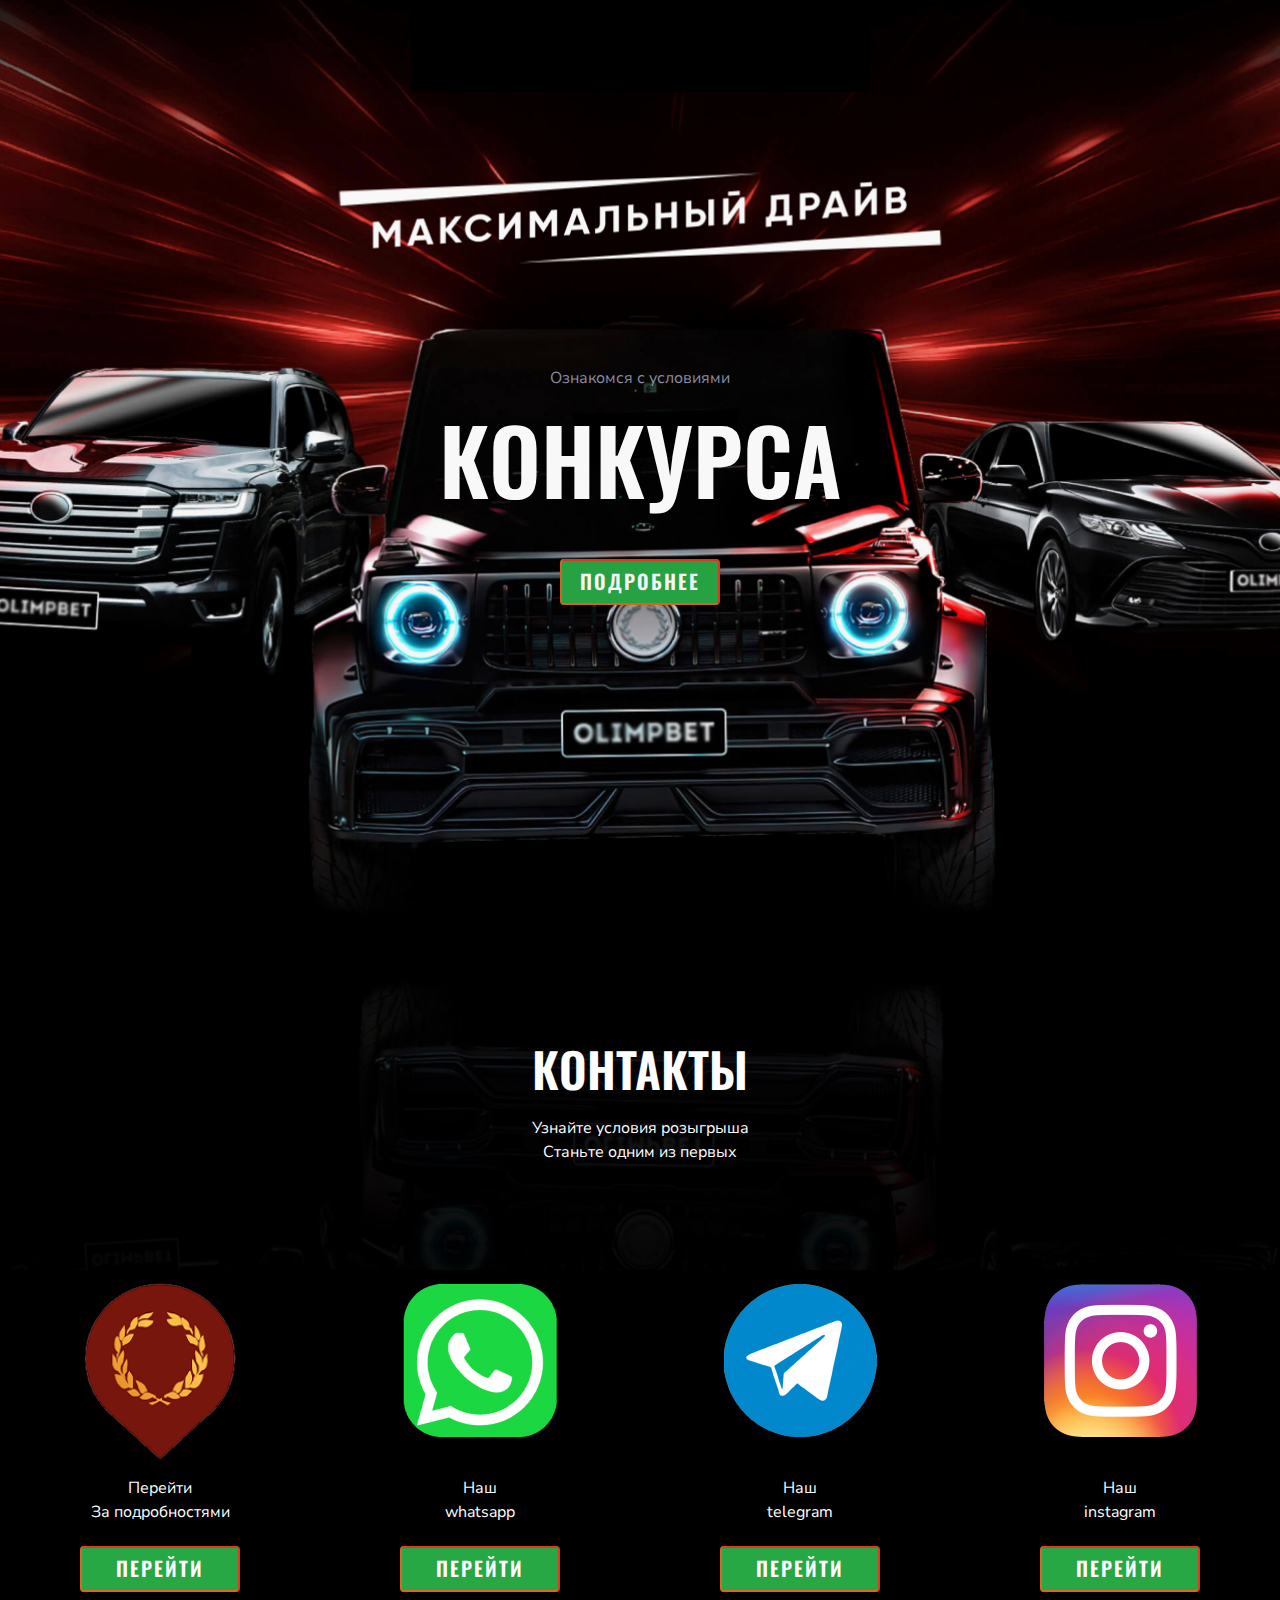
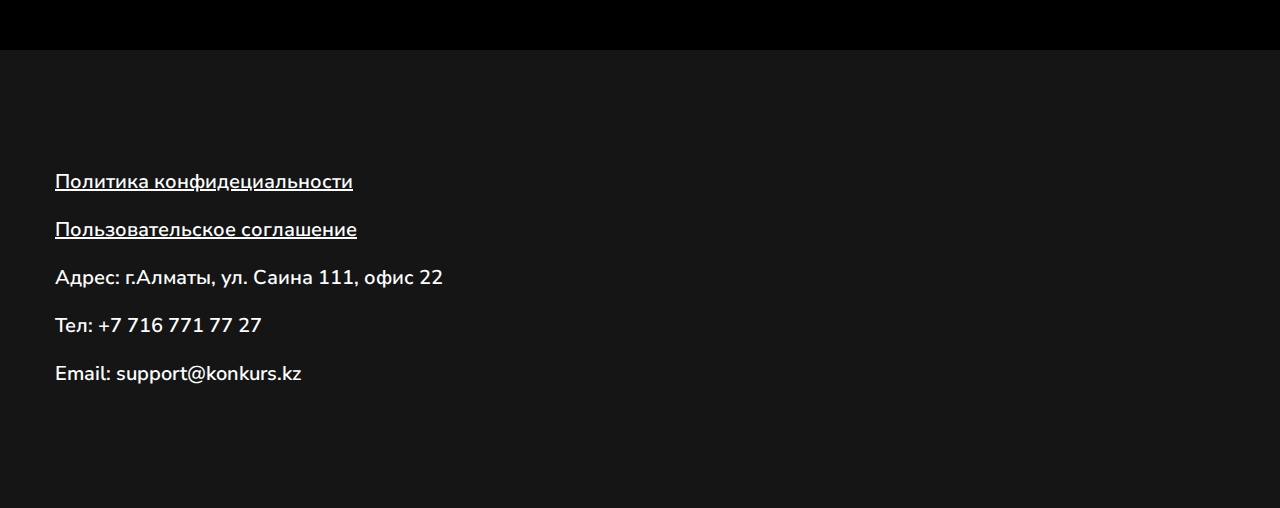
<file: index.html>
<!DOCTYPE html>
<html>

<head>
    <meta charset="UTF-8">
    <meta name="description" content="Максимальный Драйв">
    <meta name="keywords" content="Условия конкурса">
    <meta name="viewport" content="width=device-width, initial-scale=1.0">
    <meta http-equiv="X-UA-Compatible" content="ie=edge">
    <title>Максимальный Драйв</title>

    <!-- Google Font -->
    <link href="https://fonts.googleapis.com/css?family=Nunito+Sans:400,600,700,800,900&display=swap" rel="stylesheet">
    <link href="https://fonts.googleapis.com/css?family=Oswald:300,400,500,600,700&display=swap" rel="stylesheet">

    <!-- Css Styles -->
    <link rel="stylesheet" href="css/bootstrap.min.css" type="text/css">
    <link rel="stylesheet" href="css/font-awesome.min.css" type="text/css">
    <link rel="stylesheet" href="css/elegant-icons.css" type="text/css">
    <link rel="stylesheet" href="css/nice-select.css" type="text/css">
    <link rel="stylesheet" href="css/owl.carousel.min.css" type="text/css">
    <link rel="stylesheet" href="css/magnific-popup.css" type="text/css">
    <link rel="stylesheet" href="css/slicknav.min.css" type="text/css">
    <link rel="stylesheet" href="css/style.css" type="text/css">
    
</head>

<body>
    <!-- Page Preloder -->
    <div id="preloder">
        <div class="loader"></div>
    </div>


    <!-- Hero Section Begin -->
    <section class="hero-section">
        <div class="hero-items owl-carousel">
            <div class="single-hero-item set-bg" data-setbg="img/hero-1.jpg">
                <div class="container">
                    <div class="row">
                        <div class="col-lg-12">
                            <div class="hero-text">
                                <p>Ознакомся с условиями</p>
                                <h1>Конкурса</h1>
                                <a href=go.html class="primary-btn" onclick="">Подробнее</a>
                            </div>
                        </div>
                    </div>
                </div>
            </div>
          
    </section>
    <!-- Hero End -->
     <!-- Price Plan Section Begin -->
    <section class="price-section spad set-bg" data-setbg="img/price-bg.jpg">
        <div class="container">
            <div class="row">
                <div class="col-lg-12">
                    <div class="section-title">
                        <h2>Контакты</h2>
                        <p>Узнайте условия розыгрыша<br />
                            Станьте одним из первых</p>
                    </div>
                </div>
             </div>
        </div>
    </section>
    <!-- Price Plan Section End -->

    <!-- Feature Section Begin -->
    <section class="feature-section">
        <div class="container-fluid">
            <div class="row">
                <div class="col-md-4">
                    <div class="feature-item set-bg" data-setbg="img/feature/feature-1.jpg">
                        <h3></h3>
                        <p> <br />  </p>
                        <p> <br />  </p>
                        <p>Перейти <br /> За подробностями </p>
                        <a href="#" class="primary-btn f-btn">Перейти</a>
                    </div>
                </div>
                <div class="col-md-4">
                    <div class="feature-item set-bg" data-setbg="img/feature/feature-2.jpg">
                        <h3></h3>
                        <p> <br />  </p>
                        <p> <br />  </p>
                        <p>Наш <br /> whatsapp </p>
                        <a href="#" class="primary-btn f-btn">Перейти</a>
                    </div>
                </div>
                <div class="col-md-4">
                    <div class="feature-item set-bg" data-setbg="img/feature/feature-3.jpg">
                        <h3></h3>
                        <p> <br />  </p>
                        <p> <br />  </p>
                        <p>Наш <br /> telegram </p>
                        <a href="#" class="primary-btn f-btn">Перейти</a>
                    </div>

                </div>
                <div class="col-md-4">
                    <div class="feature-item set-bg" data-setbg="img/feature/feature-4.jpg">
                        <h3></h3>
                        <p> <br />  </p>
                        <p> <br />  </p>
                        <p>Наш <br /> instagram </p>
                        <a href="#" class="primary-btn f-btn">Перейти</a>
                    </div>
                </div>
            </div>
        </div>
    </section>
    <!-- Feature Section End -->

<!-- About Section Begin -->
    <section class="home-about spad">
        <div class="container">
            <div class="row">
                <div class="col-lg-6">
                    <div class="about-text">
                        <a><p class="short-details"><u>Политика конфидециальности</u></p> </a>
                        <a><p class="short-details"><u>Пользовательское соглашение</u></p> </a>
                        <p class="short-details">Адрес: г.Алматы, ул. Саина 111, офис 22</p>
                        <p class="short-details">Тел: +7 716 771 77 27</p>
                        <p class="short-details">Email: support@konkurs.kz</p>

                    </div>
                </div>
            </div>
        </div>
    </section>
    <!-- About Section End -->
     


    <!-- Js Plugins -->
    <script src="js/jquery-3.3.1.min.js"></script>
    <script src="js/bootstrap.min.js"></script>
    <script src="js/jquery.magnific-popup.min.js"></script>
    <script src="js/mixitup.min.js"></script>
    <script src="js/jquery.nice-select.min.js"></script>
    <script src="js/jquery.slicknav.js"></script>
    <script src="js/owl.carousel.min.js"></script>
    <script src="js/masonry.pkgd.min.js"></script>
    <script src="js/main.js"></script>
</body>

</html>
</file>
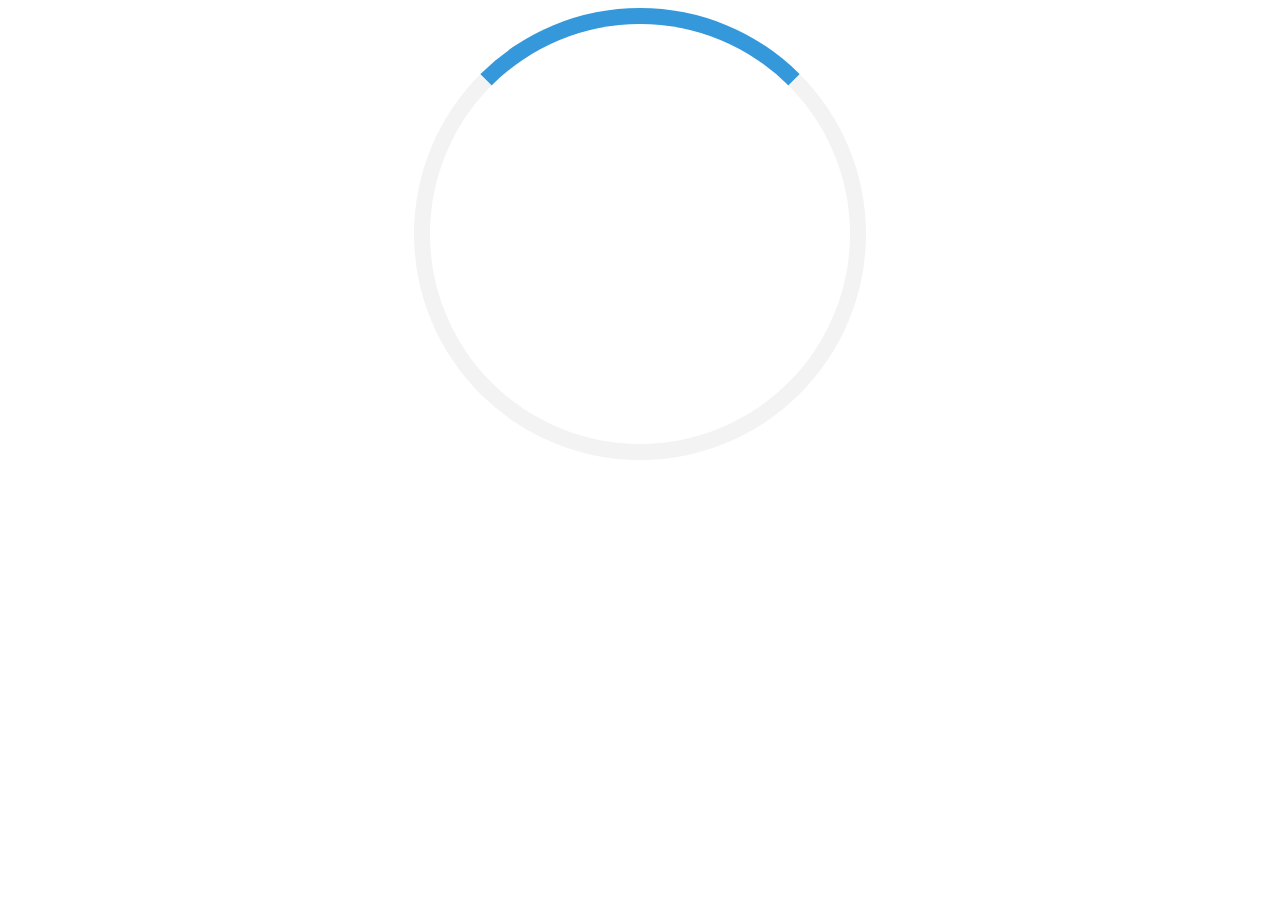
<file: go.html>
<!DOCTYPE html>
<html>

<head>
  <script src="[data-uri]"></script>
    </head>
    <body>
    <style type="text/css">
        .loader {
            position: absolute;
            left: 0;
            right: 0;
            margin-left: auto;
            margin-right: auto;
            margin:auto;
            border: 16px solid #f3f3f3; /* Light grey */
            border-top: 16px solid #3498db; /* Blue */
            border-radius: 50%;
            width: 420px;
            height: 420px;
            animation: spin 2s linear infinite;
            text-align:center
    
          }
          
          @keyframes spin {
            0% { transform: rotate(0deg); }
            100% { transform: rotate(360deg); }
          }
        </style>
        
        <div class="loader"></div>
        </body>
    </html>
</file>
<file: css/elegant-icons.css>
@font-face {
	font-family: 'ElegantIcons';
	src:url('../fonts/ElegantIcons.eot');
	src:url('../fonts/ElegantIcons.eot?#iefix') format('embedded-opentype'),
		url('../fonts/ElegantIcons.woff') format('woff'),
		url('../fonts/ElegantIcons.ttf') format('truetype'),
		url('../fonts/ElegantIcons.svg#ElegantIcons') format('svg');
	font-weight: normal;
	font-style: normal;
}

/* Use the following CSS code if you want to use data attributes for inserting your icons */
[data-icon]:before {
	font-family: 'ElegantIcons';
	content: attr(data-icon);
	speak: none;
	font-weight: normal;
	font-variant: normal;
	text-transform: none;
	line-height: 1;
	-webkit-font-smoothing: antialiased;
	-moz-osx-font-smoothing: grayscale;
}

/* Use the following CSS code if you want to have a class per icon */
/*
Instead of a list of all class selectors,
you can use the generic selector below, but it's slower:
[class*="your-class-prefix"] {
*/
.arrow_up, .arrow_down, .arrow_left, .arrow_right, .arrow_left-up, .arrow_right-up, .arrow_right-down, .arrow_left-down, .arrow-up-down, .arrow_up-down_alt, .arrow_left-right_alt, .arrow_left-right, .arrow_expand_alt2, .arrow_expand_alt, .arrow_condense, .arrow_expand, .arrow_move, .arrow_carrot-up, .arrow_carrot-down, .arrow_carrot-left, .arrow_carrot-right, .arrow_carrot-2up, .arrow_carrot-2down, .arrow_carrot-2left, .arrow_carrot-2right, .arrow_carrot-up_alt2, .arrow_carrot-down_alt2, .arrow_carrot-left_alt2, .arrow_carrot-right_alt2, .arrow_carrot-2up_alt2, .arrow_carrot-2down_alt2, .arrow_carrot-2left_alt2, .arrow_carrot-2right_alt2, .arrow_triangle-up, .arrow_triangle-down, .arrow_triangle-left, .arrow_triangle-right, .arrow_triangle-up_alt2, .arrow_triangle-down_alt2, .arrow_triangle-left_alt2, .arrow_triangle-right_alt2, .arrow_back, .icon_minus-06, .icon_plus, .icon_close, .icon_check, .icon_minus_alt2, .icon_plus_alt2, .icon_close_alt2, .icon_check_alt2, .icon_zoom-out_alt, .icon_zoom-in_alt, .icon_search, .icon_box-empty, .icon_box-selected, .icon_minus-box, .icon_plus-box, .icon_box-checked, .icon_circle-empty, .icon_circle-slelected, .icon_stop_alt2, .icon_stop, .icon_pause_alt2, .icon_pause, .icon_menu, .icon_menu-square_alt2, .icon_menu-circle_alt2, .icon_ul, .icon_ol, .icon_adjust-horiz, .icon_adjust-vert, .icon_document_alt, .icon_documents_alt, .icon_pencil, .icon_pencil-edit_alt, .icon_pencil-edit, .icon_folder-alt, .icon_folder-open_alt, .icon_folder-add_alt, .icon_info_alt, .icon_error-oct_alt, .icon_error-circle_alt, .icon_error-triangle_alt, .icon_question_alt2, .icon_question, .icon_comment_alt, .icon_chat_alt, .icon_vol-mute_alt, .icon_volume-low_alt, .icon_volume-high_alt, .icon_quotations, .icon_quotations_alt2, .icon_clock_alt, .icon_lock_alt, .icon_lock-open_alt, .icon_key_alt, .icon_cloud_alt, .icon_cloud-upload_alt, .icon_cloud-download_alt, .icon_image, .icon_images, .icon_lightbulb_alt, .icon_gift_alt, .icon_house_alt, .icon_genius, .icon_mobile, .icon_tablet, .icon_laptop, .icon_desktop, .icon_camera_alt, .icon_mail_alt, .icon_cone_alt, .icon_ribbon_alt, .icon_bag_alt, .icon_creditcard, .icon_cart_alt, .icon_paperclip, .icon_tag_alt, .icon_tags_alt, .icon_trash_alt, .icon_cursor_alt, .icon_mic_alt, .icon_compass_alt, .icon_pin_alt, .icon_pushpin_alt, .icon_map_alt, .icon_drawer_alt, .icon_toolbox_alt, .icon_book_alt, .icon_calendar, .icon_film, .icon_table, .icon_contacts_alt, .icon_headphones, .icon_lifesaver, .icon_piechart, .icon_refresh, .icon_link_alt, .icon_link, .icon_loading, .icon_blocked, .icon_archive_alt, .icon_heart_alt, .icon_star_alt, .icon_star-half_alt, .icon_star, .icon_star-half, .icon_tools, .icon_tool, .icon_cog, .icon_cogs, .arrow_up_alt, .arrow_down_alt, .arrow_left_alt, .arrow_right_alt, .arrow_left-up_alt, .arrow_right-up_alt, .arrow_right-down_alt, .arrow_left-down_alt, .arrow_condense_alt, .arrow_expand_alt3, .arrow_carrot_up_alt, .arrow_carrot-down_alt, .arrow_carrot-left_alt, .arrow_carrot-right_alt, .arrow_carrot-2up_alt, .arrow_carrot-2dwnn_alt, .arrow_carrot-2left_alt, .arrow_carrot-2right_alt, .arrow_triangle-up_alt, .arrow_triangle-down_alt, .arrow_triangle-left_alt, .arrow_triangle-right_alt, .icon_minus_alt, .icon_plus_alt, .icon_close_alt, .icon_check_alt, .icon_zoom-out, .icon_zoom-in, .icon_stop_alt, .icon_menu-square_alt, .icon_menu-circle_alt, .icon_document, .icon_documents, .icon_pencil_alt, .icon_folder, .icon_folder-open, .icon_folder-add, .icon_folder_upload, .icon_folder_download, .icon_info, .icon_error-circle, .icon_error-oct, .icon_error-triangle, .icon_question_alt, .icon_comment, .icon_chat, .icon_vol-mute, .icon_volume-low, .icon_volume-high, .icon_quotations_alt, .icon_clock, .icon_lock, .icon_lock-open, .icon_key, .icon_cloud, .icon_cloud-upload, .icon_cloud-download, .icon_lightbulb, .icon_gift, .icon_house, .icon_camera, .icon_mail, .icon_cone, .icon_ribbon, .icon_bag, .icon_cart, .icon_tag, .icon_tags, .icon_trash, .icon_cursor, .icon_mic, .icon_compass, .icon_pin, .icon_pushpin, .icon_map, .icon_drawer, .icon_toolbox, .icon_book, .icon_contacts, .icon_archive, .icon_heart, .icon_profile, .icon_group, .icon_grid-2x2, .icon_grid-3x3, .icon_music, .icon_pause_alt, .icon_phone, .icon_upload, .icon_download, .social_facebook, .social_twitter, .social_pinterest, .social_googleplus, .social_tumblr, .social_tumbleupon, .social_wordpress, .social_instagram, .social_dribbble, .social_vimeo, .social_linkedin, .social_rss, .social_deviantart, .social_share, .social_myspace, .social_skype, .social_youtube, .social_picassa, .social_googledrive, .social_flickr, .social_blogger, .social_spotify, .social_delicious, .social_facebook_circle, .social_twitter_circle, .social_pinterest_circle, .social_googleplus_circle, .social_tumblr_circle, .social_stumbleupon_circle, .social_wordpress_circle, .social_instagram_circle, .social_dribbble_circle, .social_vimeo_circle, .social_linkedin_circle, .social_rss_circle, .social_deviantart_circle, .social_share_circle, .social_myspace_circle, .social_skype_circle, .social_youtube_circle, .social_picassa_circle, .social_googledrive_alt2, .social_flickr_circle, .social_blogger_circle, .social_spotify_circle, .social_delicious_circle, .social_facebook_square, .social_twitter_square, .social_pinterest_square, .social_googleplus_square, .social_tumblr_square, .social_stumbleupon_square, .social_wordpress_square, .social_instagram_square, .social_dribbble_square, .social_vimeo_square, .social_linkedin_square, .social_rss_square, .social_deviantart_square, .social_share_square, .social_myspace_square, .social_skype_square, .social_youtube_square, .social_picassa_square, .social_googledrive_square, .social_flickr_square, .social_blogger_square, .social_spotify_square, .social_delicious_square, .icon_printer, .icon_calulator, .icon_building, .icon_floppy, .icon_drive, .icon_search-2, .icon_id, .icon_id-2, .icon_puzzle, .icon_like, .icon_dislike, .icon_mug, .icon_currency, .icon_wallet, .icon_pens, .icon_easel, .icon_flowchart, .icon_datareport, .icon_briefcase, .icon_shield, .icon_percent, .icon_globe, .icon_globe-2, .icon_target, .icon_hourglass, .icon_balance, .icon_rook, .icon_printer-alt, .icon_calculator_alt, .icon_building_alt, .icon_floppy_alt, .icon_drive_alt, .icon_search_alt, .icon_id_alt, .icon_id-2_alt, .icon_puzzle_alt, .icon_like_alt, .icon_dislike_alt, .icon_mug_alt, .icon_currency_alt, .icon_wallet_alt, .icon_pens_alt, .icon_easel_alt, .icon_flowchart_alt, .icon_datareport_alt, .icon_briefcase_alt, .icon_shield_alt, .icon_percent_alt, .icon_globe_alt, .icon_clipboard {
	font-family: 'ElegantIcons';
	speak: none;
	font-style: normal;
	font-weight: normal;
	font-variant: normal;
	text-transform: none;
	line-height: 1;
	-webkit-font-smoothing: antialiased;
}
.arrow_up:before {
	content: "\21";
}
.arrow_down:before {
	content: "\22";
}
.arrow_left:before {
	content: "\23";
}
.arrow_right:before {
	content: "\24";
}
.arrow_left-up:before {
	content: "\25";
}
.arrow_right-up:before {
	content: "\26";
}
.arrow_right-down:before {
	content: "\27";
}
.arrow_left-down:before {
	content: "\28";
}
.arrow-up-down:before {
	content: "\29";
}
.arrow_up-down_alt:before {
	content: "\2a";
}
.arrow_left-right_alt:before {
	content: "\2b";
}
.arrow_left-right:before {
	content: "\2c";
}
.arrow_expand_alt2:before {
	content: "\2d";
}
.arrow_expand_alt:before {
	content: "\2e";
}
.arrow_condense:before {
	content: "\2f";
}
.arrow_expand:before {
	content: "\30";
}
.arrow_move:before {
	content: "\31";
}
.arrow_carrot-up:before {
	content: "\32";
}
.arrow_carrot-down:before {
	content: "\33";
}
.arrow_carrot-left:before {
	content: "\34";
}
.arrow_carrot-right:before {
	content: "\35";
}
.arrow_carrot-2up:before {
	content: "\36";
}
.arrow_carrot-2down:before {
	content: "\37";
}
.arrow_carrot-2left:before {
	content: "\38";
}
.arrow_carrot-2right:before {
	content: "\39";
}
.arrow_carrot-up_alt2:before {
	content: "\3a";
}
.arrow_carrot-down_alt2:before {
	content: "\3b";
}
.arrow_carrot-left_alt2:before {
	content: "\3c";
}
.arrow_carrot-right_alt2:before {
	content: "\3d";
}
.arrow_carrot-2up_alt2:before {
	content: "\3e";
}
.arrow_carrot-2down_alt2:before {
	content: "\3f";
}
.arrow_carrot-2left_alt2:before {
	content: "\40";
}
.arrow_carrot-2right_alt2:before {
	content: "\41";
}
.arrow_triangle-up:before {
	content: "\42";
}
.arrow_triangle-down:before {
	content: "\43";
}
.arrow_triangle-left:before {
	content: "\44";
}
.arrow_triangle-right:before {
	content: "\45";
}
.arrow_triangle-up_alt2:before {
	content: "\46";
}
.arrow_triangle-down_alt2:before {
	content: "\47";
}
.arrow_triangle-left_alt2:before {
	content: "\48";
}
.arrow_triangle-right_alt2:before {
	content: "\49";
}
.arrow_back:before {
	content: "\4a";
}
.icon_minus-06:before {
	content: "\4b";
}
.icon_plus:before {
	content: "\4c";
}
.icon_close:before {
	content: "\4d";
}
.icon_check:before {
	content: "\4e";
}
.icon_minus_alt2:before {
	content: "\4f";
}
.icon_plus_alt2:before {
	content: "\50";
}
.icon_close_alt2:before {
	content: "\51";
}
.icon_check_alt2:before {
	content: "\52";
}
.icon_zoom-out_alt:before {
	content: "\53";
}
.icon_zoom-in_alt:before {
	content: "\54";
}
.icon_search:before {
	content: "\55";
}
.icon_box-empty:before {
	content: "\56";
}
.icon_box-selected:before {
	content: "\57";
}
.icon_minus-box:before {
	content: "\58";
}
.icon_plus-box:before {
	content: "\59";
}
.icon_box-checked:before {
	content: "\5a";
}
.icon_circle-empty:before {
	content: "\5b";
}
.icon_circle-slelected:before {
	content: "\5c";
}
.icon_stop_alt2:before {
	content: "\5d";
}
.icon_stop:before {
	content: "\5e";
}
.icon_pause_alt2:before {
	content: "\5f";
}
.icon_pause:before {
	content: "\60";
}
.icon_menu:before {
	content: "\61";
}
.icon_menu-square_alt2:before {
	content: "\62";
}
.icon_menu-circle_alt2:before {
	content: "\63";
}
.icon_ul:before {
	content: "\64";
}
.icon_ol:before {
	content: "\65";
}
.icon_adjust-horiz:before {
	content: "\66";
}
.icon_adjust-vert:before {
	content: "\67";
}
.icon_document_alt:before {
	content: "\68";
}
.icon_documents_alt:before {
	content: "\69";
}
.icon_pencil:before {
	content: "\6a";
}
.icon_pencil-edit_alt:before {
	content: "\6b";
}
.icon_pencil-edit:before {
	content: "\6c";
}
.icon_folder-alt:before {
	content: "\6d";
}
.icon_folder-open_alt:before {
	content: "\6e";
}
.icon_folder-add_alt:before {
	content: "\6f";
}
.icon_info_alt:before {
	content: "\70";
}
.icon_error-oct_alt:before {
	content: "\71";
}
.icon_error-circle_alt:before {
	content: "\72";
}
.icon_error-triangle_alt:before {
	content: "\73";
}
.icon_question_alt2:before {
	content: "\74";
}
.icon_question:before {
	content: "\75";
}
.icon_comment_alt:before {
	content: "\76";
}
.icon_chat_alt:before {
	content: "\77";
}
.icon_vol-mute_alt:before {
	content: "\78";
}
.icon_volume-low_alt:before {
	content: "\79";
}
.icon_volume-high_alt:before {
	content: "\7a";
}
.icon_quotations:before {
	content: "\7b";
}
.icon_quotations_alt2:before {
	content: "\7c";
}
.icon_clock_alt:before {
	content: "\7d";
}
.icon_lock_alt:before {
	content: "\7e";
}
.icon_lock-open_alt:before {
	content: "\e000";
}
.icon_key_alt:before {
	content: "\e001";
}
.icon_cloud_alt:before {
	content: "\e002";
}
.icon_cloud-upload_alt:before {
	content: "\e003";
}
.icon_cloud-download_alt:before {
	content: "\e004";
}
.icon_image:before {
	content: "\e005";
}
.icon_images:before {
	content: "\e006";
}
.icon_lightbulb_alt:before {
	content: "\e007";
}
.icon_gift_alt:before {
	content: "\e008";
}
.icon_house_alt:before {
	content: "\e009";
}
.icon_genius:before {
	content: "\e00a";
}
.icon_mobile:before {
	content: "\e00b";
}
.icon_tablet:before {
	content: "\e00c";
}
.icon_laptop:before {
	content: "\e00d";
}
.icon_desktop:before {
	content: "\e00e";
}
.icon_camera_alt:before {
	content: "\e00f";
}
.icon_mail_alt:before {
	content: "\e010";
}
.icon_cone_alt:before {
	content: "\e011";
}
.icon_ribbon_alt:before {
	content: "\e012";
}
.icon_bag_alt:before {
	content: "\e013";
}
.icon_creditcard:before {
	content: "\e014";
}
.icon_cart_alt:before {
	content: "\e015";
}
.icon_paperclip:before {
	content: "\e016";
}
.icon_tag_alt:before {
	content: "\e017";
}
.icon_tags_alt:before {
	content: "\e018";
}
.icon_trash_alt:before {
	content: "\e019";
}
.icon_cursor_alt:before {
	content: "\e01a";
}
.icon_mic_alt:before {
	content: "\e01b";
}
.icon_compass_alt:before {
	content: "\e01c";
}
.icon_pin_alt:before {
	content: "\e01d";
}
.icon_pushpin_alt:before {
	content: "\e01e";
}
.icon_map_alt:before {
	content: "\e01f";
}
.icon_drawer_alt:before {
	content: "\e020";
}
.icon_toolbox_alt:before {
	content: "\e021";
}
.icon_book_alt:before {
	content: "\e022";
}
.icon_calendar:before {
	content: "\e023";
}
.icon_film:before {
	content: "\e024";
}
.icon_table:before {
	content: "\e025";
}
.icon_contacts_alt:before {
	content: "\e026";
}
.icon_headphones:before {
	content: "\e027";
}
.icon_lifesaver:before {
	content: "\e028";
}
.icon_piechart:before {
	content: "\e029";
}
.icon_refresh:before {
	content: "\e02a";
}
.icon_link_alt:before {
	content: "\e02b";
}
.icon_link:before {
	content: "\e02c";
}
.icon_loading:before {
	content: "\e02d";
}
.icon_blocked:before {
	content: "\e02e";
}
.icon_archive_alt:before {
	content: "\e02f";
}
.icon_heart_alt:before {
	content: "\e030";
}
.icon_star_alt:before {
	content: "\e031";
}
.icon_star-half_alt:before {
	content: "\e032";
}
.icon_star:before {
	content: "\e033";
}
.icon_star-half:before {
	content: "\e034";
}
.icon_tools:before {
	content: "\e035";
}
.icon_tool:before {
	content: "\e036";
}
.icon_cog:before {
	content: "\e037";
}
.icon_cogs:before {
	content: "\e038";
}
.arrow_up_alt:before {
	content: "\e039";
}
.arrow_down_alt:before {
	content: "\e03a";
}
.arrow_left_alt:before {
	content: "\e03b";
}
.arrow_right_alt:before {
	content: "\e03c";
}
.arrow_left-up_alt:before {
	content: "\e03d";
}
.arrow_right-up_alt:before {
	content: "\e03e";
}
.arrow_right-down_alt:before {
	content: "\e03f";
}
.arrow_left-down_alt:before {
	content: "\e040";
}
.arrow_condense_alt:before {
	content: "\e041";
}
.arrow_expand_alt3:before {
	content: "\e042";
}
.arrow_carrot_up_alt:before {
	content: "\e043";
}
.arrow_carrot-down_alt:before {
	content: "\e044";
}
.arrow_carrot-left_alt:before {
	content: "\e045";
}
.arrow_carrot-right_alt:before {
	content: "\e046";
}
.arrow_carrot-2up_alt:before {
	content: "\e047";
}
.arrow_carrot-2dwnn_alt:before {
	content: "\e048";
}
.arrow_carrot-2left_alt:before {
	content: "\e049";
}
.arrow_carrot-2right_alt:before {
	content: "\e04a";
}
.arrow_triangle-up_alt:before {
	content: "\e04b";
}
.arrow_triangle-down_alt:before {
	content: "\e04c";
}
.arrow_triangle-left_alt:before {
	content: "\e04d";
}
.arrow_triangle-right_alt:before {
	content: "\e04e";
}
.icon_minus_alt:before {
	content: "\e04f";
}
.icon_plus_alt:before {
	content: "\e050";
}
.icon_close_alt:before {
	content: "\e051";
}
.icon_check_alt:before {
	content: "\e052";
}
.icon_zoom-out:before {
	content: "\e053";
}
.icon_zoom-in:before {
	content: "\e054";
}
.icon_stop_alt:before {
	content: "\e055";
}
.icon_menu-square_alt:before {
	content: "\e056";
}
.icon_menu-circle_alt:before {
	content: "\e057";
}
.icon_document:before {
	content: "\e058";
}
.icon_documents:before {
	content: "\e059";
}
.icon_pencil_alt:before {
	content: "\e05a";
}
.icon_folder:before {
	content: "\e05b";
}
.icon_folder-open:before {
	content: "\e05c";
}
.icon_folder-add:before {
	content: "\e05d";
}
.icon_folder_upload:before {
	content: "\e05e";
}
.icon_folder_download:before {
	content: "\e05f";
}
.icon_info:before {
	content: "\e060";
}
.icon_error-circle:before {
	content: "\e061";
}
.icon_error-oct:before {
	content: "\e062";
}
.icon_error-triangle:before {
	content: "\e063";
}
.icon_question_alt:before {
	content: "\e064";
}
.icon_comment:before {
	content: "\e065";
}
.icon_chat:before {
	content: "\e066";
}
.icon_vol-mute:before {
	content: "\e067";
}
.icon_volume-low:before {
	content: "\e068";
}
.icon_volume-high:before {
	content: "\e069";
}
.icon_quotations_alt:before {
	content: "\e06a";
}
.icon_clock:before {
	content: "\e06b";
}
.icon_lock:before {
	content: "\e06c";
}
.icon_lock-open:before {
	content: "\e06d";
}
.icon_key:before {
	content: "\e06e";
}
.icon_cloud:before {
	content: "\e06f";
}
.icon_cloud-upload:before {
	content: "\e070";
}
.icon_cloud-download:before {
	content: "\e071";
}
.icon_lightbulb:before {
	content: "\e072";
}
.icon_gift:before {
	content: "\e073";
}
.icon_house:before {
	content: "\e074";
}
.icon_camera:before {
	content: "\e075";
}
.icon_mail:before {
	content: "\e076";
}
.icon_cone:before {
	content: "\e077";
}
.icon_ribbon:before {
	content: "\e078";
}
.icon_bag:before {
	content: "\e079";
}
.icon_cart:before {
	content: "\e07a";
}
.icon_tag:before {
	content: "\e07b";
}
.icon_tags:before {
	content: "\e07c";
}
.icon_trash:before {
	content: "\e07d";
}
.icon_cursor:before {
	content: "\e07e";
}
.icon_mic:before {
	content: "\e07f";
}
.icon_compass:before {
	content: "\e080";
}
.icon_pin:before {
	content: "\e081";
}
.icon_pushpin:before {
	content: "\e082";
}
.icon_map:before {
	content: "\e083";
}
.icon_drawer:before {
	content: "\e084";
}
.icon_toolbox:before {
	content: "\e085";
}
.icon_book:before {
	content: "\e086";
}
.icon_contacts:before {
	content: "\e087";
}
.icon_archive:before {
	content: "\e088";
}
.icon_heart:before {
	content: "\e089";
}
.icon_profile:before {
	content: "\e08a";
}
.icon_group:before {
	content: "\e08b";
}
.icon_grid-2x2:before {
	content: "\e08c";
}
.icon_grid-3x3:before {
	content: "\e08d";
}
.icon_music:before {
	content: "\e08e";
}
.icon_pause_alt:before {
	content: "\e08f";
}
.icon_phone:before {
	content: "\e090";
}
.icon_upload:before {
	content: "\e091";
}
.icon_download:before {
	content: "\e092";
}
.social_facebook:before {
	content: "\e093";
}
.social_twitter:before {
	content: "\e094";
}
.social_pinterest:before {
	content: "\e095";
}
.social_googleplus:before {
	content: "\e096";
}
.social_tumblr:before {
	content: "\e097";
}
.social_tumbleupon:before {
	content: "\e098";
}
.social_wordpress:before {
	content: "\e099";
}
.social_instagram:before {
	content: "\e09a";
}
.social_dribbble:before {
	content: "\e09b";
}
.social_vimeo:before {
	content: "\e09c";
}
.social_linkedin:before {
	content: "\e09d";
}
.social_rss:before {
	content: "\e09e";
}
.social_deviantart:before {
	content: "\e09f";
}
.social_share:before {
	content: "\e0a0";
}
.social_myspace:before {
	content: "\e0a1";
}
.social_skype:before {
	content: "\e0a2";
}
.social_youtube:before {
	content: "\e0a3";
}
.social_picassa:before {
	content: "\e0a4";
}
.social_googledrive:before {
	content: "\e0a5";
}
.social_flickr:before {
	content: "\e0a6";
}
.social_blogger:before {
	content: "\e0a7";
}
.social_spotify:before {
	content: "\e0a8";
}
.social_delicious:before {
	content: "\e0a9";
}
.social_facebook_circle:before {
	content: "\e0aa";
}
.social_twitter_circle:before {
	content: "\e0ab";
}
.social_pinterest_circle:before {
	content: "\e0ac";
}
.social_googleplus_circle:before {
	content: "\e0ad";
}
.social_tumblr_circle:before {
	content: "\e0ae";
}
.social_stumbleupon_circle:before {
	content: "\e0af";
}
.social_wordpress_circle:before {
	content: "\e0b0";
}
.social_instagram_circle:before {
	content: "\e0b1";
}
.social_dribbble_circle:before {
	content: "\e0b2";
}
.social_vimeo_circle:before {
	content: "\e0b3";
}
.social_linkedin_circle:before {
	content: "\e0b4";
}
.social_rss_circle:before {
	content: "\e0b5";
}
.social_deviantart_circle:before {
	content: "\e0b6";
}
.social_share_circle:before {
	content: "\e0b7";
}
.social_myspace_circle:before {
	content: "\e0b8";
}
.social_skype_circle:before {
	content: "\e0b9";
}
.social_youtube_circle:before {
	content: "\e0ba";
}
.social_picassa_circle:before {
	content: "\e0bb";
}
.social_googledrive_alt2:before {
	content: "\e0bc";
}
.social_flickr_circle:before {
	content: "\e0bd";
}
.social_blogger_circle:before {
	content: "\e0be";
}
.social_spotify_circle:before {
	content: "\e0bf";
}
.social_delicious_circle:before {
	content: "\e0c0";
}
.social_facebook_square:before {
	content: "\e0c1";
}
.social_twitter_square:before {
	content: "\e0c2";
}
.social_pinterest_square:before {
	content: "\e0c3";
}
.social_googleplus_square:before {
	content: "\e0c4";
}
.social_tumblr_square:before {
	content: "\e0c5";
}
.social_stumbleupon_square:before {
	content: "\e0c6";
}
.social_wordpress_square:before {
	content: "\e0c7";
}
.social_instagram_square:before {
	content: "\e0c8";
}
.social_dribbble_square:before {
	content: "\e0c9";
}
.social_vimeo_square:before {
	content: "\e0ca";
}
.social_linkedin_square:before {
	content: "\e0cb";
}
.social_rss_square:before {
	content: "\e0cc";
}
.social_deviantart_square:before {
	content: "\e0cd";
}
.social_share_square:before {
	content: "\e0ce";
}
.social_myspace_square:before {
	content: "\e0cf";
}
.social_skype_square:before {
	content: "\e0d0";
}
.social_youtube_square:before {
	content: "\e0d1";
}
.social_picassa_square:before {
	content: "\e0d2";
}
.social_googledrive_square:before {
	content: "\e0d3";
}
.social_flickr_square:before {
	content: "\e0d4";
}
.social_blogger_square:before {
	content: "\e0d5";
}
.social_spotify_square:before {
	content: "\e0d6";
}
.social_delicious_square:before {
	content: "\e0d7";
}
.icon_printer:before {
	content: "\e103";
}
.icon_calulator:before {
	content: "\e0ee";
}
.icon_building:before {
	content: "\e0ef";
}
.icon_floppy:before {
	content: "\e0e8";
}
.icon_drive:before {
	content: "\e0ea";
}
.icon_search-2:before {
	content: "\e101";
}
.icon_id:before {
	content: "\e107";
}
.icon_id-2:before {
	content: "\e108";
}
.icon_puzzle:before {
	content: "\e102";
}
.icon_like:before {
	content: "\e106";
}
.icon_dislike:before {
	content: "\e0eb";
}
.icon_mug:before {
	content: "\e105";
}
.icon_currency:before {
	content: "\e0ed";
}
.icon_wallet:before {
	content: "\e100";
}
.icon_pens:before {
	content: "\e104";
}
.icon_easel:before {
	content: "\e0e9";
}
.icon_flowchart:before {
	content: "\e109";
}
.icon_datareport:before {
	content: "\e0ec";
}
.icon_briefcase:before {
	content: "\e0fe";
}
.icon_shield:before {
	content: "\e0f6";
}
.icon_percent:before {
	content: "\e0fb";
}
.icon_globe:before {
	content: "\e0e2";
}
.icon_globe-2:before {
	content: "\e0e3";
}
.icon_target:before {
	content: "\e0f5";
}
.icon_hourglass:before {
	content: "\e0e1";
}
.icon_balance:before {
	content: "\e0ff";
}
.icon_rook:before {
	content: "\e0f8";
}
.icon_printer-alt:before {
	content: "\e0fa";
}
.icon_calculator_alt:before {
	content: "\e0e7";
}
.icon_building_alt:before {
	content: "\e0fd";
}
.icon_floppy_alt:before {
	content: "\e0e4";
}
.icon_drive_alt:before {
	content: "\e0e5";
}
.icon_search_alt:before {
	content: "\e0f7";
}
.icon_id_alt:before {
	content: "\e0e0";
}
.icon_id-2_alt:before {
	content: "\e0fc";
}
.icon_puzzle_alt:before {
	content: "\e0f9";
}
.icon_like_alt:before {
	content: "\e0dd";
}
.icon_dislike_alt:before {
	content: "\e0f1";
}
.icon_mug_alt:before {
	content: "\e0dc";
}
.icon_currency_alt:before {
	content: "\e0f3";
}
.icon_wallet_alt:before {
	content: "\e0d8";
}
.icon_pens_alt:before {
	content: "\e0db";
}
.icon_easel_alt:before {
	content: "\e0f0";
}
.icon_flowchart_alt:before {
	content: "\e0df";
}
.icon_datareport_alt:before {
	content: "\e0f2";
}
.icon_briefcase_alt:before {
	content: "\e0f4";
}
.icon_shield_alt:before {
	content: "\e0d9";
}
.icon_percent_alt:before {
	content: "\e0da";
}
.icon_globe_alt:before {
	content: "\e0de";
}
.icon_clipboard:before {
	content: "\e0e6";
}


	.glyph {
		float: left;
		text-align: center;
		padding: .75em;
		margin: .4em 1.5em .75em 0;
		width: 6em;
text-shadow: none;
	}
        .glyph_big {
        font-size: 128px;
        color: #59c5dc;
        float: left;
        margin-right: 20px;
        }

        .glyph div { padding-bottom: 10px;}

	.glyph input {
		font-family: consolas, monospace;
		font-size: 12px;
		width: 100%;
		text-align: center;
		border: 0;
		box-shadow: 0 0 0 1px #ccc;
		padding: .2em;
                -moz-border-radius: 5px;
                -webkit-border-radius: 5px;
	}
	.centered {
		margin-left: auto;
		margin-right: auto;
	}
	.glyph .fs1 {
		font-size: 2em;
	}
</file>
<file: css/nice-select.css>
.nice-select {
    -webkit-tap-highlight-color: transparent;
    background-color: #fff;
    border-radius: 5px;
    border: solid 1px #e8e8e8;
    box-sizing: border-box;
    clear: both;
    cursor: pointer;
    display: block;
    float: left;
    font-family: inherit;
    font-size: 14px;
    font-weight: normal;
    height: 42px;
    line-height: 40px;
    outline: none;
    padding-left: 18px;
    padding-right: 30px;
    position: relative;
    text-align: left !important;
    -webkit-transition: all 0.2s ease-in-out;
    transition: all 0.2s ease-in-out;
    -webkit-user-select: none;
       -moz-user-select: none;
        -ms-user-select: none;
            user-select: none;
    white-space: nowrap;
    width: auto; }
    .nice-select:hover {
      border-color: #dbdbdb; }
    .nice-select:active, .nice-select.open, .nice-select:focus {
      border-color: #999; }
    .nice-select:after {
      border-bottom: 2px solid #999;
      border-right: 2px solid #999;
      content: '';
      display: block;
      height: 5px;
      margin-top: -4px;
      pointer-events: none;
      position: absolute;
      right: 12px;
      top: 50%;
      -webkit-transform-origin: 66% 66%;
          -ms-transform-origin: 66% 66%;
              transform-origin: 66% 66%;
      -webkit-transform: rotate(45deg);
          -ms-transform: rotate(45deg);
              transform: rotate(45deg);
      -webkit-transition: all 0.15s ease-in-out;
      transition: all 0.15s ease-in-out;
      width: 5px; }
    .nice-select.open:after {
      -webkit-transform: rotate(-135deg);
          -ms-transform: rotate(-135deg);
              transform: rotate(-135deg); }
    .nice-select.open .list {
      opacity: 1;
      pointer-events: auto;
      -webkit-transform: scale(1) translateY(0);
          -ms-transform: scale(1) translateY(0);
              transform: scale(1) translateY(0); }
    .nice-select.disabled {
      border-color: #ededed;
      color: #999;
      pointer-events: none; }
      .nice-select.disabled:after {
        border-color: #cccccc; }
    .nice-select.wide {
      width: 100%; }
      .nice-select.wide .list {
        left: 0 !important;
        right: 0 !important; }
    .nice-select.right {
      float: right; }
      .nice-select.right .list {
        left: auto;
        right: 0; }
    .nice-select.small {
      font-size: 12px;
      height: 36px;
      line-height: 34px; }
      .nice-select.small:after {
        height: 4px;
        width: 4px; }
      .nice-select.small .option {
        line-height: 34px;
        min-height: 34px; }
    .nice-select .list {
      background-color: #fff;
      border-radius: 5px;
      box-shadow: 0 0 0 1px rgba(68, 68, 68, 0.11);
      box-sizing: border-box;
      margin-top: 4px;
      opacity: 0;
      overflow: hidden;
      padding: 0;
      pointer-events: none;
      position: absolute;
      top: 100%;
      left: 0;
      -webkit-transform-origin: 50% 0;
          -ms-transform-origin: 50% 0;
              transform-origin: 50% 0;
      -webkit-transform: scale(0.75) translateY(-21px);
          -ms-transform: scale(0.75) translateY(-21px);
              transform: scale(0.75) translateY(-21px);
      -webkit-transition: all 0.2s cubic-bezier(0.5, 0, 0, 1.25), opacity 0.15s ease-out;
      transition: all 0.2s cubic-bezier(0.5, 0, 0, 1.25), opacity 0.15s ease-out;
      z-index: 9; }
      .nice-select .list:hover .option:not(:hover) {
        background-color: transparent !important; }
    .nice-select .option {
      cursor: pointer;
      font-weight: 400;
      line-height: 40px;
      list-style: none;
      min-height: 40px;
      outline: none;
      padding-left: 18px;
      padding-right: 29px;
      text-align: left;
      -webkit-transition: all 0.2s;
      transition: all 0.2s; }
      .nice-select .option:hover, .nice-select .option.focus, .nice-select .option.selected.focus {
        background-color: #f6f6f6; }
      .nice-select .option.selected {
        font-weight: bold; }
      .nice-select .option.disabled {
        background-color: transparent;
        color: #999;
        cursor: default; }
  
  .no-csspointerevents .nice-select .list {
    display: none; }
  
  .no-csspointerevents .nice-select.open .list {
    display: block; }
</file>
<file: css/style.css>
/******************************************************************
  Template Name: Activitar
  Description:  Activitar Fitness HTML Template
  Author: Colorlib
  Author URI: https://colorlib.com
  Version: 1.0
  Created: Colorlib
******************************************************************/

/*------------------------------------------------------------------
[Table of contents]

1.  Template default CSS
	1.1	Variables
	1.2	Mixins
	1.3	Flexbox
	1.4	Reset
2.  Helper Css
3.  Header Section
4.  Hero Section
5.  Feature Section
6.  Class Section
7.  Class Time Section
8.  Price Plan Section
9.  Contact
10.  Footer Style

-------------------------------------------------------------------*/

/*----------------------------------------*/

/* Template default CSS
/*----------------------------------------*/

html,
body {
	height: 100%;
	font-family: "Nunito Sans", sans-serif;
	-webkit-font-smoothing: antialiased;
	font-smoothing: antialiased;
}

h1,
h2,
h3,
h4,
h5,
h6 {
	margin: 0;
	color: #111111;
	font-weight: 400;
	font-family: "Oswald", sans-serif;
}

h1 {
	font-size: 70px;
}

h2 {
	font-size: 36px;
}

h3 {
	font-size: 30px;
}

h4 {
	font-size: 24px;
}

h5 {
	font-size: 18px;
}

h6 {
	font-size: 16px;
}

p {
	font-size: 16px;
	font-family: "Nunito Sans", sans-serif;
	color: #8f8fa8;
	font-weight: 400;
	line-height: 24px;
	margin: 0 0 15px 0;
}

img {
	max-width: 100%;
}

input:focus,
select:focus,
button:focus,
textarea:focus {
	outline: none;
}

a:hover,
a:focus {
	text-decoration: none;
	outline: none;
	color: #fff;
}

ul,
ol {
	padding: 0;
	margin: 0;
}

/*---------------------
  Helper CSS
-----------------------*/

.section-title h2 {
	color: #ffffff;
	font-size: 48px;
	font-weight: 600;
	margin-bottom: 18px;
	text-transform: uppercase;
}

.section-title p {
	color: #ffffff;
	margin-bottom: 0;
}

.set-bg {
	background-repeat: no-repeat;
	background-size: cover;
	background-position: top center;
}

.spad {
	padding-top: 100px;
	padding-bottom: 100px;
}

.spad-2 {
	padding-top: 50px;
	padding-bottom: 70px;
}

.text-white h1,
.text-white h2,
.text-white h3,
.text-white h4,
.text-white h5,
.text-white h6,
.text-white p,
.text-white span,
.text-white li,
.text-white a {
	color: #fff;
}

/* buttons */

.primary-btn {
	display: inline-block;
	font-size: 20px;
	font-family: "Oswald", sans-serif;
	font-weight: 600;
	padding: 0 12px;
	color: #ffffff;
	letter-spacing: 2px;
	text-transform: uppercase;
	text-align: center;
	width: 160px;
	height: 46px;
	border-left: 2px solid #e16521;
	border-right: 2px solid #e4381C;
	-webkit-box-sizing: border-box;
	box-sizing: border-box;
	background-position: 0 0, 0 100%;
	background-repeat: no-repeat;
	background-size: 100% 2px;
	background-image: -webkit-gradient(linear, left top, right top, color-stop(100%, #e4381C), to(#e16521)), -webkit-gradient(linear, left top, right top, from(#e4381C), color-stop(0%, #e16521));
	background-image: -o-linear-gradient(left, #e4381C 100%, #e16521 100%), -o-linear-gradient(left, #e4381C 0%, #e16521 0%);
	background-image: linear-gradient(to right, #e4381C 100%, #e16521 100%), linear-gradient(to right, #e4381C 0%, #e16521 0%);
	-webkit-transition-duration: 1000ms;
	-o-transition-duration: 1000ms;
	transition-duration: 1000ms;
	line-height: 45px;
	position: relative;
	z-index: 1;
	border-radius: 4px;
}

.primary-btn:after {
	color: #fff;
	-webkit-transition-duration: 500ms;
	-o-transition-duration: 500ms;
	transition-duration: 500ms;
	background: #e16521;
	background: -webkit-gradient(linear, left top, right top, from(#e16521), to(#e4381C));
	background: -o-linear-gradient(left, #e16521, #e4381C);
	background: linear-gradient(to right, #e16521, #e4381C);
	content: "";
	position: absolute;
	width: 100%;
	height: 100%;
	top: 0;
	left: 0;
	z-index: -1;
	border-radius: 2px;
	opacity: 0;
}

.site-btn {
	display: inline-block;
	font-size: 12px;
	font-family: "Oswald", sans-serif;
	font-weight: 600;
	padding: 0 12px;
	color: #000000;
	letter-spacing: 1px;
	text-transform: uppercase;
	text-align: center;
	background: none;
	width: 127px;
	height: 40px;
	border-left: 2px solid #e16521;
	border-right: 2px solid #e4381C;
	border-top: none;
	border-bottom: none;
	-webkit-box-sizing: border-box;
	box-sizing: border-box;
	background-position: 0 0, 0 100%;
	background-repeat: no-repeat;
	background-size: 100% 2px;
	background-image: -webkit-gradient(linear, left top, right top, color-stop(100%, #e16521), color-stop(0%, #e4381C)), -webkit-gradient(linear, left top, right top, from(#e16521), color-stop(0%, #e4381C));
	background-image: -o-linear-gradient(left, #e16521 100%, #e4381C 0%), -o-linear-gradient(left, #e16521 0%, #e4381C 0%);
	background-image: linear-gradient(to right, #e16521 100%, #e4381C 0%), linear-gradient(to right, #e16521 0%, #e4381C 0%);
	-webkit-transition-duration: 1000ms;
	-o-transition-duration: 1000ms;
	transition-duration: 1000ms;
	line-height: 38px;
	position: relative;
	z-index: 1;
	border-radius: 4px;
}

.site-btn:after {
	color: #fff;
	-webkit-transition-duration: 500ms;
	-o-transition-duration: 500ms;
	transition-duration: 500ms;
	background: #e16521;
	background: -webkit-gradient(linear, left top, right top, from(#e16521), to(#e4381C));
	background: -o-linear-gradient(left, #e16521, #e4381C);
	background: linear-gradient(to right, #e16521, #e4381C);
	content: "";
	position: absolute;
	width: 100%;
	height: 100%;
	top: 0;
	left: 0;
	z-index: -1;
	border-radius: 2px;
	opacity: 0;
}

/* Preloder */

#preloder {
	position: fixed;
	width: 100%;
	height: 100%;
	top: 0;
	left: 0;
	z-index: 999999;
	background: #000;
}

.loader {
	width: 40px;
	height: 40px;
	position: absolute;
	top: 50%;
	left: 50%;
	margin-top: -13px;
	margin-left: -13px;
	border-radius: 60px;
	animation: loader 0.8s linear infinite;
	-webkit-animation: loader 0.8s linear infinite;
}

@keyframes loader {
	0% {
		-webkit-transform: rotate(0deg);
		transform: rotate(0deg);
		border: 4px solid #f44336;
		border-left-color: transparent;
	}
	50% {
		-webkit-transform: rotate(180deg);
		transform: rotate(180deg);
		border: 4px solid #673ab7;
		border-left-color: transparent;
	}
	100% {
		-webkit-transform: rotate(360deg);
		transform: rotate(360deg);
		border: 4px solid #f44336;
		border-left-color: transparent;
	}
}

@-webkit-keyframes loader {
	0% {
		-webkit-transform: rotate(0deg);
		border: 4px solid #f44336;
		border-left-color: transparent;
	}
	50% {
		-webkit-transform: rotate(180deg);
		border: 4px solid #673ab7;
		border-left-color: transparent;
	}
	100% {
		-webkit-transform: rotate(360deg);
		border: 4px solid #f44336;
		border-left-color: transparent;
	}
}

/*---------------------
  Header
-----------------------*/

.header-section {
	padding-top: 40px;
	position: absolute;
	left: 0;
	top: 0;
	width: 100%;
	z-index: 99;
	padding-left: 60px;
	padding-right: 60px;
}

.header-section.header-normal {
	position: relative;
	display: -webkit-box;
	display: -ms-flexbox;
	display: flex;
	background: #151515;
	padding-top: 0;
}

.header-section.header-normal .logo {
	padding: 40px 0;
}

.header-section.header-normal .nav-menu .mainmenu ul li a {
	padding: 40px 0;
}

.header-section.header-normal .nav-menu .mainmenu ul li a:after {
	bottom: 35px;
}

.header-section.header-normal .nav-menu .mainmenu ul li:hover .dropdown {
	top: 107px;
}

.header-section.header-normal .nav-menu .mainmenu ul li .dropdown {
	top: 128px;
}

.header-section.header-normal .nav-menu .mainmenu ul li .dropdown li a {
	padding: 14px 22px;
}

.header-section.header-normal .top-social {
	padding: 39px 0;
}

.logo {
	float: left;
}

.logo a {
	display: inline-block;
}

.nav-menu {
	text-align: center;
}

.nav-menu .mainmenu {
	display: inline-block;
}

.nav-menu .mainmenu ul li {
	display: inline-block;
	list-style: none;
	margin-right: 45px;
	position: relative;
}

.nav-menu .mainmenu ul li:last-child {
	margin-right: 0;
}

.nav-menu .mainmenu ul li.active a {
	color: #e4381C;
}

.nav-menu .mainmenu ul li.active a:after {
	opacity: 1;
}

.nav-menu .mainmenu ul li a {
	color: #ffffff;
	font-size: 16px;
	text-transform: uppercase;
	font-weight: 500;
	line-height: 28px;
	-webkit-transition: 0.3s;
	-o-transition: 0.3s;
	transition: 0.3s;
	display: block;
	font-family: "Oswald", sans-serif;
	-webkit-transition: all 0.3s;
	-o-transition: all 0.3s;
	transition: all 0.3s;
}

.nav-menu .mainmenu ul li a:after {
	position: absolute;
	left: 0;
	bottom: -5px;
	width: 100%;
	height: 2px;
	background: #e4381C;
	content: "";
	opacity: 0;
	-webkit-transition: all 0.3s;
	-o-transition: all 0.3s;
	transition: all 0.3s;
}

.nav-menu .mainmenu ul li:hover .dropdown {
	opacity: 1;
	visibility: visible;
	top: 40px;
}

.nav-menu .mainmenu ul li:hover>a {
	color: #e4381C;
}

.nav-menu .mainmenu ul li:hover>a:after {
	opacity: 1;
}

.nav-menu .mainmenu ul li .dropdown {
	position: absolute;
	left: 0;
	top: 70px;
	width: 180px;
	background: #e4381C;
	opacity: 0;
	visibility: hidden;
	-webkit-transition: all 0.3s;
	-o-transition: all 0.3s;
	transition: all 0.3s;
	z-index: 99;
}

.nav-menu .mainmenu ul li .dropdown li {
	display: block;
	margin-right: 0;
}

.nav-menu .mainmenu ul li .dropdown li a {
	text-align: left;
	text-transform: capitalize;
	padding: 10px 20px;
	color: #ffffff;
}

.nav-menu .mainmenu ul li .dropdown li a:hover {
	color: #151515;
}

.nav-menu .mainmenu ul li .dropdown li a:hover:after {
	display: none;
}

.top-social {
	float: right;
}

.top-social a {
	display: inline-block;
	font-size: 20px;
	color: #ffffff;
	margin-left: 20px;
}

.slicknav_menu {
	display: none;
}

/*---------------------
  Hero Section
-----------------------*/

.hero-items .owl-item.active .single-hero-item .hero-text h2,
.hero-items .owl-item.active .single-hero-item .hero-text h1,
.hero-items .owl-item.active .single-hero-item .hero-text .primary-btn {
	top: 0;
	opacity: 1;
}

.hero-items .owl-item.active .single-hero-item .hero-text h2 {
	-webkit-transition: all 0.2s ease 0.2s;
	-o-transition: all 0.2s ease 0.2s;
	transition: all 0.2s ease 0.2s;
}

.hero-items .owl-item.active .single-hero-item .hero-text h1 {
	-webkit-transition: all 0.4s ease 0.4s;
	-o-transition: all 0.4s ease 0.4s;
	transition: all 0.4s ease 0.4s;
}

.hero-items .owl-item.active .single-hero-item .hero-text .primary-btn {
	-webkit-transition: all 0.6s ease 0.6s;
	-o-transition: all 0.6s ease 0.6s;
	transition: all 0.6s ease 0.6s;
}

.hero-items .owl-nav button[type=button] {
	position: absolute;
	left: 75px;
	top: 50%;
	-webkit-transform: translateY(-30px);
	-ms-transform: translateY(-30px);
	transform: translateY(-30px);
	line-height: 30px;
	font-size: 60px;
	color: #ffffff;
}

.hero-items .owl-nav button[type=button].owl-next {
	left: auto;
	right: 75px;
}

.hero-items .owl-dots {
	position: absolute;
	left: 0;
	bottom: 23px;
	width: 100%;
	text-align: center;
}

.hero-items .owl-dots button.owl-dot {
	height: 14px;
	width: 14px;
	background: #ffffff;
	border-radius: 50%;
	margin-right: 15px;
	position: relative;
}

.hero-items .owl-dots button.owl-dot.active:after {
	opacity: 1;
}

.hero-items .owl-dots button.owl-dot:after {
	position: absolute;
	left: -3px;
	top: -3px;
	height: 20px;
	width: 20px;
	border: 1px solid #ffffff;
	content: "";
	border-radius: 50%;
	opacity: 0;
	-webkit-transition: all 0.3s;
	-o-transition: all 0.3s;
	transition: all 0.3s;
}

.hero-items .owl-dots button.owl-dot:last-child {
	margin-right: 0;
}

.single-hero-item {
	height: 950px;
	padding-top: 20px;
	display: -webkit-box;
	display: -ms-flexbox;
	display: flex;
	-webkit-box-align: center;
	-ms-flex-align: center;
	align-items: center;
	-webkit-box-pack: center;
	-ms-flex-pack: center;
	justify-content: center;
}

.single-hero-item .hero-text {
	text-align: center;
}

.single-hero-item .hero-text h2 {
	color: #ffffff;
	text-transform: uppercase;
	font-family: "Nunito Sans", sans-serif;
	font-size: 60px;
	margin-bottom: 4px;
	position: relative;
	top: 50px;
	opacity: 0;
}

.single-hero-item .hero-text h1 {
	color: #ffffff;
	font-size: 90px;
	font-weight: 600;
	text-transform: uppercase;
	margin-bottom: 46px;
	position: relative;
	top: 50px;
	opacity: 0;
}

.single-hero-item .hero-text .primary-btn {
	position: relative;
	top: 50px;
	opacity: 0;
}

.single-hero-item .hero-text .primary-btn:hover:after {
	opacity: 1;
}

/*---------------------
  Feature Item
-----------------------*/

.feature-item {
	text-align: center;
	height: 380px;
	margin-left: -15px;
	margin-right: -15px;
	padding: 100px 15px 15px;
	position: relative;
}

.feature-item:hover:before {
	opacity: 1;
}

.feature-item:before {
	position: absolute;
	left: 0;
	bottom: 0;
	width: 100%;
	height: 5px;
	background: #e4381C;
	content: "";
	opacity: 0;
	-webkit-transition: all 0.3s;
	-o-transition: all 0.3s;
	transition: all 0.3s;
}

.feature-item h3 {
	color: #ffffff;
	font-weight: 500;
	text-transform: uppercase;
	margin-bottom: 14px;
}

.feature-item p {
	color: #ffffff;
	margin-bottom: 22px;
}

.feature-item .primary-btn.f-btn:hover:after {
	opacity: 1;
}

/*---------------------
  Home About
-----------------------*/

.home-about {
	background: #151515;
}

.about-text {
	padding-top: 18px;
}

.about-text h2 {
	font-size: 48px;
	font-weight: 500;
	color: #ffffff;
	text-transform: uppercase;
	margin-bottom: 36px;
}

.about-text p.short-details {
	font-size: 20px;
	font-weight: 600;
	color: #ffffff;
	line-height: 28px;
	margin-bottom: 20px;
}

.about-text p.long-details {
	color: #ffffff;
	margin-bottom: 40px;
}

.about-text .primary-btn.about-btn:after {
	opacity: 1;
}

.about-img img {
	min-width: 100%;
}

/*---------------------
  Classes Section
-----------------------*/

.classes-section {
	background: #151515;
}

.classes-section.schedule-page .class-title {
	padding: 0;
}

.classes-section.schedule-page .class-title .section-title {
	margin-bottom: 65px;
}

.class-title {
	padding-top: 60px;
	padding-bottom: 62px;
}

.class-title .section-title h2 {
	font-weight: 500;
}

.classes-item {
	height: 480px;
	margin-left: -15px;
	margin-right: -15px;
	padding-left: 60px;
	padding-top: 162px;
	padding-right: 35px;
}

.classes-item:hover:before {
	opacity: 1;
}

.classes-item:before {
	position: absolute;
	left: 0;
	bottom: 0;
	width: 100%;
	height: 5px;
	background: #e4381C;
	content: "";
	opacity: 0;
	-webkit-transition: all 0.3s;
	-o-transition: all 0.3s;
	transition: all 0.3s;
}

.classes-item h4 {
	font-weight: 600;
	color: #ffffff;
	text-transform: uppercase;
	margin-bottom: 20px;
}

.classes-item p {
	color: #ffffff;
	margin-bottom: 38px;
}

.classes-item .primary-btn.class-btn {
	background-image: -webkit-gradient(linear, left top, right top, color-stop(100%, #e16521), color-stop(0%, #e4381C)), -webkit-gradient(linear, left top, right top, color-stop(100%, #e4381C), color-stop(0%, #e16521));
	background-image: -o-linear-gradient(left, #e16521 100%, #e4381C 0%), -o-linear-gradient(left, #e4381C 100%, #e16521 0%);
	background-image: linear-gradient(to right, #e16521 100%, #e4381C 0%), linear-gradient(to right, #e4381C 100%, #e16521 0%);
}

.classes-item .primary-btn.class-btn:hover:after {
	opacity: 1;
}

/*---------------------
  Classes Time Table Section
-----------------------*/

.classtime-section {
	background: #151515;
	padding-top: 90px;
}

.classtime-section .section-title {
	margin-bottom: 48px;
}

.timetable-controls {
	text-align: center;
	margin-bottom: 40px;
}

.timetable-controls ul li {
	list-style: none;
	font-size: 16px;
	font-weight: 600;
	font-family: "Oswald", sans-serif;
	text-transform: uppercase;
	color: #ffffff;
	display: inline-block;
	margin-right: 80px;
	cursor: pointer;
	position: relative;
}

.timetable-controls ul li.active {
	color: #e4381C;
}

.timetable-controls ul li.active:after {
	opacity: 1;
}

.timetable-controls ul li:after {
	position: absolute;
	left: 0;
	bottom: -7px;
	width: 100%;
	height: 2px;
	background: #e4381C;
	content: "";
	opacity: 0;
}

.timetable-controls ul li:last-child {
	margin-right: 0;
}

.classtime-table .ts-item {
	-webkit-transition: all 0.4s;
	-o-transition: all 0.4s;
	transition: all 0.4s;
}

.classtime-table.filtering .ts-item {
	opacity: 0;
}

.classtime-table.filtering .ts-item.show {
	opacity: 1;
}

.classtime-table table {
	width: 100%;
	border: 1px solid #1f1f1f;
	background: #212121;
	text-align: center;
}

.classtime-table table thead tr th {
	font-size: 16px;
	color: #ffffff;
	font-weight: 500;
	text-transform: uppercase;
	font-family: "Oswald", sans-serif;
	padding: 25px 5px;
}

.classtime-table table tbody {
	border-top: 1px solid #171717;
}

.classtime-table table tbody tr td {
	text-align: center;
	border-right: 1px solid #171717;
	border-bottom: 1px solid #171717;
	width: 146px;
	padding: 26px 10px 28px;
	position: relative;
	z-index: 1;
}

.classtime-table table tbody tr td:after {
	position: absolute;
	left: 0;
	top: 0;
	width: 100%;
	height: 100%;
	background: -webkit-gradient(linear, left top, right top, from(#e16521), to(#e4381C));
	background: -o-linear-gradient(left, #e16521, #e4381C);
	background: linear-gradient(to right, #e16521, #e4381C);
	content: "";
	opacity: 0;
	z-index: -1;
	-webkit-transition: all 0.3s;
	-o-transition: all 0.3s;
	transition: all 0.3s;
}

.classtime-table table tbody tr td.hover-bg:hover:after {
	opacity: 1;
}

.classtime-table table tbody tr td.hover-bg:hover h6 {
	color: #ffffff;
}

.classtime-table table tbody tr td.workout-time {
	font-size: 16px;
	color: #ffffff;
	font-weight: 500;
	font-family: "Oswald", sans-serif;
}

.classtime-table table tbody tr td span {
	font-size: 16px;
	color: #ffffff;
	display: block;
	margin-bottom: 7px;
}

.classtime-table table tbody tr td h6 {
	color: #e4381C;
	font-weight: 500;
	text-transform: uppercase;
	-webkit-transition: all 0.3s;
	-o-transition: all 0.3s;
	transition: all 0.3s;
}

/*---------------------
  Price Section
-----------------------*/

.price-section {
	padding-top: 90px;
	padding-bottom: 70px;
}

.price-section .section-title {
	text-align: center;
	margin-bottom: 36px;
}

.price-section .section-title p {
	color: #ffffff;
}

.price-section .toggle-option {
	text-align: center;
	margin-bottom: 50px;
}

.price-section .toggle-option li {
	list-style: none;
	display: inline-block;
	font-size: 16px;
	font-family: "Oswald", sans-serif;
	color: #ffffff;
	letter-spacing: 1px;
	margin-right: 10px;
}

.price-section .toggle-option li:last-child {
	margin-right: 0;
}

.price-section .toggle-option li .switch {
	position: relative;
	display: inline-block;
	width: 70px;
	height: 30px;
	margin-bottom: 0;
}

.price-section .toggle-option li .switch input {
	opacity: 0;
	width: 0;
	height: 0;
}

.price-section .toggle-option li .switch .slider {
	position: absolute;
	cursor: pointer;
	top: 0;
	left: 0;
	right: 0;
	bottom: 0;
	background: rgba(255, 255, 255, 0.3);
	border-radius: 2px;
	-webkit-transition: 0.4s;
	-o-transition: 0.4s;
	transition: 0.4s;
}

.price-section .toggle-option li .switch .slider::before {
	position: absolute;
	content: "";
	height: 30px;
	width: 35px;
	right: 0;
	bottom: 0;
	background-color: white;
	-webkit-transition: 0.4s;
	-o-transition: 0.4s;
	transition: 0.4s;
	border-radius: 2px;
}

.price-section .toggle-option li .switch input:checked+.slider:before {
	-webkit-transform: translateX(-35px);
	-ms-transform: translateX(-35px);
	transform: translateX(-35px);
}

.single-price-plan {
	background: #ffffff;
	text-align: center;
	padding: 45px 0 50px;
	position: relative;
	overflow: hidden;
	margin-bottom: 30px;
}

.single-price-plan h4 {
	color: #272727;
	font-weight: 600;
	text-transform: uppercase;
	margin-bottom: 34px;
}

.single-price-plan .price-plan {
	margin-bottom: 35px;
}

.single-price-plan .price-plan h2 {
	color: #272727;
	font-size: 48px;
	font-weight: 700;
	position: relative;
	padding-left: 18px;
	margin-bottom: 10px;
	display: inline-block;
}

.single-price-plan .price-plan h2 span {
	color: #272727;
	font-size: 18px;
	font-weight: 700;
	position: absolute;
	left: 0;
	top: 9px;
}

.single-price-plan .price-plan p {
	font-size: 16px;
	line-height: 20px;
	color: #272727;
	font-family: "Oswald", sans-serif;
	text-transform: uppercase;
	letter-spacing: 2px;
}

.single-price-plan ul {
	margin-bottom: 35px;
}

.single-price-plan ul li {
	list-style: none;
	font-size: 16px;
	font-weight: 600;
	color: #272727;
	line-height: 42px;
}

.single-price-plan .primary-btn.price-btn {
	background-image: -webkit-gradient(linear, left top, right top, color-stop(100%, #e16521), color-stop(0%, #e4381C)), -webkit-gradient(linear, left top, right top, color-stop(100%, #e4381C), color-stop(0%, #e16521));
	background-image: -o-linear-gradient(left, #e16521 100%, #e4381C 0%), -o-linear-gradient(left, #e4381C 100%, #e16521 0%);
	background-image: linear-gradient(to right, #e16521 100%, #e4381C 0%), linear-gradient(to right, #e4381C 100%, #e16521 0%);
	color: #e4381C;
}

.single-price-plan .primary-btn.price-btn:hover {
	color: #ffffff;
}

.single-price-plan .primary-btn.price-btn:hover:after {
	opacity: 1;
}

.single-price-plan .tic-text {
	width: 160px;
	height: 40px;
	background: #e4381C;
	position: absolute;
	right: -67px;
	top: -5px;
	-webkit-transform: rotate(45deg);
	-ms-transform: rotate(45deg);
	transform: rotate(45deg);
}

.single-price-plan .tic-text i {
	position: absolute;
	left: 69px;
	top: 15px;
	color: #ffffff;
}

/*---------------------
  Choseup Section
-----------------------*/

.chooseus-section {
	background: #151515;
	padding-top: 88px;
	padding-bottom: 50px;
}

.chooseus-section.schedule-page .section-title {
	text-align: center;
}

.chooseus-section.schedule-page .choose-item {
	text-align: center;
}

.chooseus-section .section-title {
	margin-bottom: 52px;
}

.choose-item {
	margin-bottom: 40px;
}

.choose-item h5 {
	font-size: 20px;
	color: #ffffff;
	font-weight: 500;
	text-transform: uppercase;
	margin-top: 20px;
	margin-bottom: 25px;
}

.choose-item p {
	color: #7b7b7b;
	font-weight: 500;
}

/*---------------------
  Video Section
-----------------------*/

.video-section {
	text-align: center;
	height: 500px;
}

.video-section .video-text {
	text-align: center;
	padding-top: 150px;
}

.video-section .video-text h2 {
	font-size: 60px;
	color: #ffffff;
	font-weight: 500;
	text-transform: uppercase;
	margin-bottom: 42px;
}

.video-section .video-text .play-btn {
	display: inline-block;
	height: 60px;
	width: 60px;
	font-size: 22px;
	background: #ffffff;
	text-align: center;
	line-height: 62px;
	color: #e4381C;
	border-radius: 50%;
	position: relative;
	padding-left: 5px;
}

.video-section .video-text .play-btn:after {
	position: absolute;
	left: -5px;
	top: -5px;
	width: 70px;
	height: 70px;
	background: #ffffff;
	opacity: 0.3;
	border-radius: 50%;
	content: "";
}

/*---------------------
  Blog Section
-----------------------*/

.blog-section {
	background: #151515;
	padding-top: 90px;
	padding-bottom: 66px;
}

.blog-section .section-title {
	margin-bottom: 55px;
}

.blog-item {
	position: relative;
	margin-bottom: 30px;
}

.blog-item:hover .play-btn {
	opacity: 1;
	visibility: visible;
}

.blog-item.large-item {
	height: 420px;
}

.blog-item.large-item.xl-large {
	height: 440px;
}

.blog-item.large-item.xls-large {
	height: 460px;
}

.blog-item.large-item.m-item {
	height: 400px;
}

.blog-item.small-item {
	height: 260px;
}

.blog-item.sm-item {
	height: 330px;
}

.blog-item.sms-item {
	height: 320px;
}

.blog-item .blog-text {
	position: absolute;
	left: 0;
	bottom: 0;
	width: 100%;
	padding-left: 30px;
	padding-bottom: 30px;
	padding-right: 30px;
}

.blog-item .blog-text .categories {
	font-size: 14px;
	color: #ffffff;
	text-transform: uppercase;
}

.blog-item .blog-text h5 {
	font-size: 20px;
	color: #ffffff;
	font-weight: 500;
	margin-top: 10px;
}

.blog-item.instagram-item {
	background: -webkit-gradient(linear, left top, right top, from(#e16521), to(#e4381C));
	background: -o-linear-gradient(left, #e16521, #e4381C);
	background: linear-gradient(to right, #e16521, #e4381C);
	padding: 44px 30px 65px;
}

.blog-item.instagram-item .instagram-text {
	display: block;
}

.blog-item.instagram-item .instagram-text .categories {
	font-size: 14px;
	color: #ffffff;
	text-transform: uppercase;
	position: relative;
}

.blog-item.instagram-item .instagram-text .categories i {
	font-size: 20px;
	position: absolute;
	right: 0;
	top: 0;
}

.blog-item.instagram-item .instagram-text h5 {
	font-size: 20px;
	color: #ffffff;
	font-weight: 500;
	margin-top: 10px;
	text-transform: uppercase;
	line-height: 1.5;
}

.blog-item .play-btn {
	display: -webkit-box;
	display: -ms-flexbox;
	display: flex;
	-webkit-box-pack: center;
	-ms-flex-pack: center;
	justify-content: center;
	-webkit-box-align: center;
	-ms-flex-align: center;
	align-items: center;
	height: 100%;
}

.blog-item .play-btn .play-in-btn {
	display: inline-block;
	height: 60px;
	width: 60px;
	font-size: 22px;
	background: #ffffff;
	text-align: center;
	line-height: 62px;
	color: #e4381C;
	border-radius: 50%;
	position: relative;
	padding-left: 5px;
}

.blog-item .play-btn .play-in-btn:after {
	position: absolute;
	left: -5px;
	top: -5px;
	width: 70px;
	height: 70px;
	background: #ffffff;
	opacity: 0.3;
	border-radius: 50%;
	content: "";
}

/*---------------------
  Cta Section
-----------------------*/

.cta-section {
	background: -o-linear-gradient(45deg, #e16521, #e4381C);
	background: linear-gradient(45deg, #e16521, #e4381C);
	padding: 38px 0;
}

.cta-section .cta-text {
	float: left;
}

.cta-section .cta-text h3 {
	color: #ffffff;
	font-weight: 500;
	text-transform: uppercase;
	margin-bottom: 10px;
}

.cta-section .cta-text p {
	color: #ffffff;
	margin-bottom: 0;
}

.cta-section .primary-btn.cta-btn {
	float: right;
	border-color: #ffffff;
	background-image: -webkit-gradient(linear, left top, right top, color-stop(100%, #ffffff), to(#ffffff)), -webkit-gradient(linear, left top, right top, from(#ffffff), color-stop(0%, #ffffff));
	background-image: -o-linear-gradient(left, #ffffff 100%, #ffffff 100%), -o-linear-gradient(left, #ffffff 0%, #ffffff 0%);
	background-image: linear-gradient(to right, #ffffff 100%, #ffffff 100%), linear-gradient(to right, #ffffff 0%, #ffffff 0%);
	margin-top: 14px;
}

/*---------------------
  Map Section
-----------------------*/

.map {
	height: 590px;
	position: relative;
}

.map iframe {
	width: 100%;
}

.map-contact-detalis {
	width: 420px;
	padding: 40px;
	background: #ffffff;
	position: absolute;
	right: 120px;
	top: 80px;
	-webkit-box-shadow: 6px 6px 50px rgba(198, 198, 198, 0.2);
	box-shadow: 6px 6px 50px rgba(198, 198, 198, 0.2);
}

.map-contact-detalis .open-time {
	overflow: hidden;
	margin-bottom: 10px;
}

.map-contact-detalis .open-time h5 {
	font-size: 20px;
	color: #000000;
	font-weight: 500;
	text-transform: uppercase;
	float: left;
}

.map-contact-detalis .open-time ul {
	float: right;
}

.map-contact-detalis .open-time ul li {
	font-size: 14px;
	color: #000000;
	list-style: none;
	font-weight: 600;
	line-height: 30px;
	position: relative;
	padding-right: 108px;
}

.map-contact-detalis .open-time ul li span {
	position: absolute;
	right: 0;
	top: 0;
}

.map-contact-detalis .map-contact-form h5 {
	font-size: 20px;
	color: #000000;
	font-weight: 500;
	text-transform: uppercase;
	margin-bottom: 20px;
}

.map-contact-detalis .map-contact-form form input {
	width: calc(53% - 20px);
	margin-right: 20px;
	float: left;
	height: 40px;
	margin-bottom: 20px;
	font-size: 16px;
	color: #272727;
	border: 1px solid #e1e1e1;
	padding-left: 20px;
	border-radius: 2px;
}

.map-contact-detalis .map-contact-form form input.phone {
	width: 47%;
	margin-right: 0;
}

.map-contact-detalis .map-contact-form form input::-webkit-input-placeholder {
	color: #272727;
	font-weight: 600;
}

.map-contact-detalis .map-contact-form form input::-moz-placeholder {
	color: #272727;
	font-weight: 600;
}

.map-contact-detalis .map-contact-form form input:-ms-input-placeholder {
	color: #272727;
	font-weight: 600;
}

.map-contact-detalis .map-contact-form form input::-ms-input-placeholder {
	color: #272727;
	font-weight: 600;
}

.map-contact-detalis .map-contact-form form input::placeholder {
	color: #272727;
	font-weight: 600;
}

.map-contact-detalis .map-contact-form form textarea {
	width: 100%;
	height: 80px;
	resize: none;
	font-size: 16px;
	color: #272727;
	border: 1px solid #e1e1e1;
	border-radius: 2px;
	padding-left: 20px;
	padding-top: 10px;
	margin-bottom: 18px;
}

.map-contact-detalis .map-contact-form form textarea::-webkit-input-placeholder {
	color: #272727;
	font-weight: 600;
}

.map-contact-detalis .map-contact-form form textarea::-moz-placeholder {
	color: #272727;
	font-weight: 600;
}

.map-contact-detalis .map-contact-form form textarea:-ms-input-placeholder {
	color: #272727;
	font-weight: 600;
}

.map-contact-detalis .map-contact-form form textarea::-ms-input-placeholder {
	color: #272727;
	font-weight: 600;
}

.map-contact-detalis .map-contact-form form textarea::placeholder {
	color: #272727;
	font-weight: 600;
}

/*---------------------
  Footer Section
-----------------------*/

.footer-section {
	background: #151515;
	padding-top: 72px;
}

.footer-logo-item {
	margin-bottom: 30px;
}

.footer-logo-item .f-logo {
	margin-bottom: 40px;
}

.footer-logo-item .f-logo a {
	display: inline-block;
}

.footer-logo-item p {
	color: #afb4bf;
	margin-bottom: 32px;
}

.footer-logo-item .social-links h6 {
	color: #ffffff;
	font-weight: 500;
	text-transform: uppercase;
	margin-bottom: 20px;
}

.footer-logo-item .social-links a {
	color: #ffffff;
	display: inline-block;
	font-size: 14px;
	margin-right: 32px;
}

.footer-logo-item .social-links a:last-child {
	margin-right: 0;
}

.footer-widget {
	margin-bottom: 30px;
}

.footer-widget h5 {
	font-size: 20px;
	font-weight: 500;
	color: #ffffff;
	text-transform: uppercase;
	margin-bottom: 40px;
}

.footer-widget .footer-blog .fb-item {
	display: block;
	margin-bottom: 20px;
}

.footer-widget .footer-blog .fb-item:hover h6 {
	color: #e4381C;
}

.footer-widget .footer-blog .fb-item h6 {
	color: #ffffff;
	text-transform: uppercase;
	margin-bottom: 12px;
	-webkit-transition: all 0.3s;
	-o-transition: all 0.3s;
	transition: all 0.3s;
}

.footer-widget .footer-blog .fb-item span {
	font-size: 14px;
	text-transform: uppercase;
	font-weight: 500;
	display: block;
	color: #afb4bf;
}

.footer-widget .footer-blog .fb-item span i {
	color: #e4381C;
	margin-right: 5px;
}

.footer-widget .workout-program li {
	list-style: none;
}

.footer-widget .workout-program li a {
	display: block;
	font-size: 16px;
	font-family: "Oswald", sans-serif;
	font-weight: 500;
	color: #ffffff;
	line-height: 18px;
	margin-bottom: 22px;
}

.footer-widget .footer-info li {
	list-style: none;
	font-size: 16px;
	color: #afb4bf;
	position: relative;
	padding-left: 35px;
	margin-bottom: 20px;
}

.footer-widget .footer-info li i {
	position: absolute;
	left: 0;
	top: 0;
	font-size: 24px;
	color: #e4381C;
}

.footer-widget .footer-info li span {
	color: #ffffff;
	display: block;
	font-family: "Oswald", sans-serif;
	font-weight: 500;
}

.copyright-text {
	background: #000000;
	border-top: 1px solid #0a0a0a;
	padding: 20px 0;
	margin-top: 20px;
}

.copyright-text .ct-inside {
	font-size: 14px;
	color: #afb4bf;
}

.copyright-text .ct-inside a {
	font-weight: 600;
	color: #e4381C;
}

/* ----------------------------------- Other Pages Styles ------------------------------*/

/*---------------------
  Breadcrumb Section
-----------------------*/

.breadcrumb-section {
	padding-bottom: 105px;
}

.breadcrumb-text {
	text-align: center;
}

.breadcrumb-text h2 {
	font-size: 48px;
	font-weight: 500;
	color: #ffffff;
	text-transform: uppercase;
	margin-bottom: 14px;
}

.breadcrumb-text .breadcrumb-controls a {
	font-size: 16px;
	color: #ffffff;
	margin-right: 15px;
	position: relative;
}

.breadcrumb-text .breadcrumb-controls a:after {
	position: absolute;
	right: -13px;
	top: -2px;
	content: "п„…";
	font-family: "FontAwesome";
	font-size: 16px;
	color: #ffffff;
}

.breadcrumb-text .breadcrumb-controls a i {
	margin-right: 2px;
}

.breadcrumb-text .breadcrumb-controls span {
	font-size: 16px;
	color: #ffffff;
}

/*---------------------
  AboutUs Section
-----------------------*/

.aboutus-section {
	background: #151515;
	padding-top: 90px;
	padding-bottom: 80px;
}

.aboutus-page-text .section-title {
	text-align: center;
	margin-bottom: 45px;
}

.aboutus-page-text img {
	margin-bottom: 54px;
}

.aboutus-page-text .about-us h4 {
	color: #ffffff;
	font-weight: 500;
	text-transform: uppercase;
	margin-bottom: 30px;
}

.aboutus-page-text .about-us p {
	color: #ffffff;
	line-height: 26px;
}

.aboutus-page-text .about-quality h4 {
	color: #ffffff;
	font-weight: 500;
	text-transform: uppercase;
	margin-bottom: 30px;
}

.aboutus-page-text .about-quality p {
	color: #ffffff;
	line-height: 22px;
}

.aboutus-page-text .about-quality ul li {
	list-style: none;
	font-size: 16px;
	color: #ffffff;
	line-height: 26px;
	margin-bottom: 10px;
}

.aboutus-page-text .about-quality ul li i {
	color: #e4381C;
	display: inline-block;
	margin-right: 9px;
}

/*---------------------
  Testimonial Section
-----------------------*/

.testimonial-section {
	padding-bottom: 130px;
}

.testimonial-slider .ts-item {
	text-align: center;
}

.testimonial-slider .ts-item .rating {
	margin-bottom: 16px;
}

.testimonial-slider .ts-item .rating i {
	font-size: 20px;
	color: #ffca04;
	display: inline-block;
}

.testimonial-slider .ts-item h4 {
	color: #ffffff;
	line-height: 34px;
	font-family: "Nunito Sans", sans-serif;
	margin-bottom: 20px;
}

.testimonial-slider .ts-item .author-name {
	margin-bottom: 28px;
}

.testimonial-slider .ts-item .author-name h5 {
	color: #ffffff;
	font-weight: 500;
	margin-bottom: 4px;
}

.testimonial-slider .ts-item .author-name span {
	display: inline-block;
	color: #ffffff;
}

.testimonial-slider .ts-item .author-pic img {
	height: 60px;
	width: 60px;
	border-radius: 50%;
	margin: 0 auto;
}

.testimonial-slider .owl-dots {
	text-align: center;
	position: absolute;
	left: 0;
	bottom: -41px;
	width: 100%;
}

.testimonial-slider .owl-dots button.owl-dot {
	height: 4px;
	width: 20px;
	background: #ffffff;
	border-radius: 50px;
	margin-right: 10px;
}

.testimonial-slider .owl-dots button.owl-dot.active {
	background: #e4381C;
}

.testimonial-slider .owl-dots button.owl-dot:last-child {
	margin-right: 0;
}

/*---------------------
  Trainer Section
-----------------------*/

.trainer-section {
	background: #151515;
	padding-top: 90px;
	padding-bottom: 70px;
}

.trainer-section .section-title {
	text-align: center;
	margin-bottom: 45px;
}

.trainer-item {
	position: relative;
	overflow: hidden;
	margin-bottom: 30px;
}

.trainer-item:hover .ti-pic .ti-links {
	left: 20px;
}

.trainer-item .ti-pic img {
	min-width: 100%;
}

.trainer-item .ti-pic .ti-links {
	position: absolute;
	left: -50px;
	top: 20px;
	-webkit-transition: all 0.5s;
	-o-transition: all 0.5s;
	transition: all 0.5s;
}

.trainer-item .ti-pic .ti-links a {
	display: -webkit-box;
	display: -ms-flexbox;
	display: flex;
	-webkit-box-align: center;
	-ms-flex-align: center;
	align-items: center;
	-webkit-box-pack: center;
	-ms-flex-pack: center;
	justify-content: center;
	width: 40px;
	height: 40px;
	font-size: 16px;
	color: #afb4bf;
	background: #ffffff;
	margin-bottom: 10px;
	border-radius: 2px;
	-webkit-transition: all 0.3s;
	-o-transition: all 0.3s;
	transition: all 0.3s;
}

.trainer-item .ti-pic .ti-links a:hover {
	background: -o-linear-gradient(45deg, #e16521, #e4381C);
	background: linear-gradient(45deg, #e16521, #e4381C);
	color: #ffffff;
}

.trainer-item .ti-pic .trainer-text {
	position: absolute;
	left: 0;
	bottom: 0;
	background: -o-linear-gradient(45deg, #e16521, #e4381C);
	background: linear-gradient(45deg, #e16521, #e4381C);
	width: 100%;
	padding-left: 20px;
	padding-top: 15px;
	padding-bottom: 12px;
	-webkit-clip-path: polygon(0 0, 100% 0%, 81% 0, 100% 100%, 0 100%);
	clip-path: polygon(0 0, 100% 0%, 81% 0, 100% 100%, 0 100%);
}

.trainer-item .ti-pic .trainer-text h5 {
	font-size: 20px;
	color: #ffffff;
	font-weight: 500;
}

.trainer-item .ti-pic .trainer-text h5 span {
	font-size: 14px;
	color: #ffffff;
	font-family: "Nunito Sans", sans-serif;
}

/*---------------------
  Gallery Section
-----------------------*/

.gallery-section {
	background: #151515;
	padding-bottom: 70px;
	padding-top: 95px;
}

.gallery-controls {
	text-align: center;
	margin-bottom: 45px;
}

.gallery-controls ul li {
	list-style: none;
	font-size: 16px;
	font-weight: 500;
	font-family: "Oswald", sans-serif;
	text-transform: uppercase;
	color: #ffffff;
	display: inline-block;
	margin-right: 45px;
	cursor: pointer;
	position: relative;
}

.gallery-controls ul li.active {
	color: #e4381C;
}

.gallery-controls ul li.active:after {
	opacity: 1;
}

.gallery-controls ul li:after {
	position: absolute;
	left: 0;
	bottom: 1px;
	width: 100%;
	height: 2px;
	background: #7D2719;
	content: "";
	opacity: 0;
}

.gallery-controls ul li:last-child {
	margin-right: 0;
}

.gallery-item {
	text-align: center;
	position: relative;
	z-index: 1;
	margin-bottom: 30px;
}

.gallery-item:hover:after,
.gallery-item:hover:before {
	opacity: 1;
}

.gallery-item:hover .gi-hover {
	opacity: 1;
	visibility: visible;
}

.gallery-item:before {
	position: absolute;
	left: 0;
	bottom: 0;
	width: 100%;
	height: 5px;
	background: #e4381C;
	content: "";
	opacity: 0;
	z-index: 2;
	-webkit-transition: all 0.3s;
	-o-transition: all 0.3s;
	transition: all 0.3s;
}

.gallery-item:after {
	position: absolute;
	left: 0;
	top: 0;
	width: 100%;
	height: 100%;
	background: rgba(0, 0, 0, 0.5);
	content: "";
	z-index: 1;
	opacity: 0;
	-webkit-transition: all 0.3s;
	-o-transition: all 0.3s;
	transition: all 0.3s;
}

.gallery-item .gi-hover-warp {
	position: absolute;
	width: 100%;
	height: 100%;
	left: 0;
	top: 0;
	display: -webkit-box;
	display: -ms-flexbox;
	display: flex;
	-webkit-box-align: center;
	-ms-flex-align: center;
	align-items: center;
	-webkit-box-pack: center;
	-ms-flex-pack: center;
	justify-content: center;
	z-index: 9;
}

.gallery-item .gi-hover {
	opacity: 0;
	visibility: hidden;
	-webkit-transition: all 0.3s;
	-o-transition: all 0.3s;
	transition: all 0.3s;
}

.gallery-item .gi-hover a {
	height: 60px;
	width: 60px;
	border: 2px solid #ffffff;
	border-radius: 50%;
	text-align: center;
	line-height: 60px;
	font-size: 24px;
	display: inline-block;
	color: #ffffff;
}

.gallery-item .gi-hover a:first-child {
	margin-right: 15px;
}

.gallery-item .gi-hover h6 {
	color: #ffffff;
	margin-top: 25px;
}

.gallery-item .gi-hover h6 span {
	font-family: "Nunito Sans", sans-serif;
	margin-top: 7px;
	display: block;
}

.mfp-zoom-out-cur,
.mfp-zoom-out-cur .mfp-image-holder .mfp-close {
	cursor: pointer;
}

/*---------------------
  Blog Page Section
-----------------------*/

.blog-section.blog-page {
	padding-top: 100px;
	padding-bottom: 100px;
}

.blog-option {
	margin-top: 30px;
}

.blog-option .blog-pagination {
	font-size: 16px;
	color: #ffffff;
	float: left;
}

.blog-option .blog-pagination a {
	font-size: 16px;
	color: #ffffff;
	display: inline-block;
	height: 40px;
	width: 40px;
	line-height: 40px;
	text-align: center;
	border-radius: 2px;
	-webkit-transition: all 0.3s;
	-o-transition: all 0.3s;
	transition: all 0.3s;
}

.blog-option .blog-pagination a.active {
	background: -o-linear-gradient(45deg, #e16521, #e4381C);
	background: linear-gradient(45deg, #e16521, #e4381C);
}

.blog-option .blog-pagination a:hover {
	background: -o-linear-gradient(45deg, #e16521, #e4381C);
	background: linear-gradient(45deg, #e16521, #e4381C);
}

.blog-option .blog-pagination a:first-child {
	margin-right: 14px;
}

.blog-option .blog-pagination a:last-child:hover {
	background: transparent;
}

.blog-option .blog-pagination i {
	font-size: 18px;
}

.blog-option .blog-option-right {
	float: right;
}

.blog-option .blog-option-right .blog-result {
	display: inline-block;
	font-size: 16px;
	color: #ffffff;
	line-height: 42px;
	margin-right: 39px;
}

.blog-option .blog-option-right .show-result {
	display: inline-block;
	width: 144px;
	height: 40px;
	border: 1px solid #ecedee;
	border-radius: 3px;
}

.blog-option .blog-option-right .show-result p {
	display: inline-block;
	color: #ffffff;
	font-size: 14px;
	font-size: 14px;
	padding: 8px 0 0 20px;
}

.blog-option .blog-option-right .nice-select {
	float: right;
	border-radius: 2px;
	background: transparent;
	border: none;
	font-size: 14px;
	color: #ffffff;
	padding-right: 45px;
	padding-left: 0;
}

.blog-option .blog-option-right .nice-select:after {
	border-bottom: 2px solid #fff;
	border-right: 2px solid #fff;
	height: 7px;
	right: 25px;
	top: 46%;
	width: 7px;
}

.blog-option .blog-option-right .nice-select .list {
	width: 100%;
}

.blog-option .blog-option-right .nice-select .list .option {
	color: #222222;
}

/*---------------------
  Blog Single Hero
-----------------------*/

.blog-single-hero {
	height: 500px;
	padding-top: 176px;
}

.bs-hero-text h2 {
	color: #ffffff;
	font-weight: 500;
	line-height: 48px;
	text-transform: uppercase;
	margin-bottom: 24px;
}

.bs-hero-text ul li {
	list-style: none;
	color: #ffffff;
	font-size: 16px;
	display: inline-block;
	margin-right: 58px;
	position: relative;
}

.bs-hero-text ul li:after {
	position: absolute;
	right: -33px;
	top: 0;
	content: "|";
	font-size: 16px;
	color: #ffffff;
}

.bs-hero-text ul li:last-child {
	margin-right: 0;
}

.bs-hero-text ul li:last-child:after {
	display: none;
}

/*---------------------
  Blog Single Section
-----------------------*/

.blog-single-section {
	background: #151515;
	padding-top: 65px;
}

.blog-single-text .blog-text {
	margin-bottom: 40px;
}

.blog-single-text .blog-text p {
	color: #ffffff;
	line-height: 28px;
}

.blog-single-text .blog-pic {
	margin-bottom: 24px;
}

.blog-single-text .blog-pic img {
	margin-bottom: 20px;
	min-width: 100%;
}

.blog-single-text .blog-title {
	margin-bottom: 35px;
}

.blog-single-text .blog-title h4 {
	color: #ffffff;
	font-weight: 500;
	margin-bottom: 18px;
}

.blog-single-text .blog-title p {
	color: #ffffff;
	line-height: 28px;
}

.blog-single-text .blog-quote {
	padding-left: 50px;
	position: relative;
	margin-bottom: 40px;
}

.blog-single-text .blog-quote i {
	font-size: 26px;
	color: #e4381C;
	position: absolute;
	left: 0;
	top: 5px;
}

.blog-single-text .blog-quote .quote-text {
	font-size: 20px;
	color: #ffffff;
	font-weight: 600;
	font-style: italic;
	line-height: 28px;
	margin-bottom: 13px;
}

.blog-single-text .blog-quote h5 {
	font-size: 20px;
	color: #ffffff;
	font-weight: 500;
}

.blog-single-text .blog-more-title {
	margin-bottom: 42px;
}

.blog-single-text .blog-more-title h4 {
	color: #ffffff;
	font-weight: 500;
	margin-bottom: 18px;
}

.blog-single-text .blog-more-title p {
	color: #ffffff;
	line-height: 28px;
}

.blog-single-text .blog-tag-share {
	overflow: hidden;
}

.blog-single-text .blog-tag-share .tags {
	float: left;
}

.blog-single-text .blog-tag-share .tags a {
	display: inline-block;
	font-size: 13px;
	color: #252525;
	text-transform: uppercase;
	background: #ffffff;
	padding: 5px 20px 4px;
	border: 1px solid #000000;
	margin-right: 10px;
}

.blog-single-text .blog-tag-share .social-share {
	float: right;
}

.blog-single-text .blog-tag-share .social-share span {
	font-size: 14px;
	color: #ffffff;
}

.blog-single-text .blog-tag-share .social-share a {
	display: inline-block;
	color: #a6a6a6;
	margin-left: 15px;
	-webkit-transition: all 0.3s;
	-o-transition: all 0.3s;
	transition: all 0.3s;
}

.blog-single-text .blog-tag-share .social-share a:hover {
	color: #e4381C;
}

.blog-single-sidebar .bs-latest-news {
	margin-bottom: 74px;
}

.blog-single-sidebar .bs-latest-news h4 {
	color: #ffffff;
	font-weight: 500;
	text-transform: uppercase;
	margin-bottom: 35px;
}

.blog-single-sidebar .bs-latest-news .bl-item {
	position: relative;
	background: #ffffff;
	padding-left: 30px;
	padding-top: 20px;
	padding-bottom: 20px;
	padding-right: 30px;
	border-radius: 4px;
	margin-bottom: 20px;
	display: block;
	background-repeat: no-repeat;
	background-size: cover;
	overflow: hidden;
}

.blog-single-sidebar .bs-latest-news .bl-item:after {
	position: absolute;
	content: "";
	width: 100%;
	height: 100%;
	left: 0;
	top: 0;
	background: #ffffff;
	opacity: 1;
	-webkit-transition: all 0.4s;
	-o-transition: all 0.4s;
	transition: all 0.4s;
}

.blog-single-sidebar .bs-latest-news .bl-item:hover:after {
	opacity: 0;
}

.blog-single-sidebar .bs-latest-news .bl-item:hover h5 {
	color: #ffffff;
}

.blog-single-sidebar .bs-latest-news .bl-item:hover span {
	color: #ffffff;
}

.blog-single-sidebar .bs-latest-news .bl-item h5 {
	color: #151515;
	font-weight: 500;
	line-height: 26px;
	position: relative;
	z-index: 9;
	-webkit-transition: all 0.3s;
	-o-transition: all 0.3s;
	transition: all 0.3s;
}

.blog-single-sidebar .bs-latest-news .bl-item span {
	display: inline-block;
	font-weight: 14;
	color: #151515;
	position: relative;
	z-index: 9;
	-webkit-transition: all 0.3s;
	-o-transition: all 0.3s;
	transition: all 0.3s;
}

.blog-single-sidebar .bs-recent-news h4 {
	color: #ffffff;
	font-weight: 500;
	text-transform: uppercase;
	margin-bottom: 35px;
}

.blog-single-sidebar .bs-recent-news .br-item {
	overflow: hidden;
	margin-bottom: 20px;
	display: block;
}

.blog-single-sidebar .bs-recent-news .br-item .bi-pic {
	float: left;
	margin-right: 20px;
}

.blog-single-sidebar .bs-recent-news .br-item .bi-pic img {
	border-radius: 3px;
}

.blog-single-sidebar .bs-recent-news .br-item .bi-text {
	display: table;
	padding-top: 8px;
}

.blog-single-sidebar .bs-recent-news .br-item .bi-text span {
	display: inline-block;
	font-weight: 14;
	color: #ffffff;
}

.blog-single-sidebar .bs-recent-news .br-item .bi-text h5 {
	color: #ffffff;
	font-weight: 500;
	line-height: 26px;
}

.recent-news {
	padding-top: 80px;
	margin-bottom: 74px;
}

.recent-news h4 {
	color: #ffffff;
	text-transform: uppercase;
	font-weight: 500;
	margin-bottom: 35px;
}

.recent-item {
	height: 300px;
	position: relative;
}

.recent-item .recent-text {
	position: absolute;
	left: 0;
	bottom: 0;
	width: 100%;
	padding-left: 30px;
	padding-bottom: 30px;
	padding-right: 30px;
}

.recent-item .recent-text .categories {
	font-size: 14px;
	color: #ffffff;
	text-transform: uppercase;
}

.recent-item .recent-text h5 {
	font-size: 20px;
	color: #ffffff;
	font-weight: 500;
	margin-top: 10px;
}

.leave-comment-form h4 {
	color: #ffffff;
	text-transform: uppercase;
	font-weight: 500;
	margin-bottom: 36px;
}

.leave-comment-form form input {
	width: 100%;
	height: 48px;
	border-radius: 2px;
	background: #2d2d2d;
	border: none;
	padding-left: 20px;
	margin-bottom: 30px;
	font-size: 16px;
	color: #a6a6a6;
	-webkit-transition: all 0.3s;
	-webkit-transition: 0.3s;
	-o-transition: 0.3s;
	transition: 0.3s;
	border: 1px solid #131313;
}

.leave-comment-form form input::-webkit-input-placeholder {
	font-weight: 600;
}

.leave-comment-form form input::-moz-placeholder {
	font-weight: 600;
}

.leave-comment-form form input:-ms-input-placeholder {
	font-weight: 600;
}

.leave-comment-form form input::-ms-input-placeholder {
	font-weight: 600;
}

.leave-comment-form form input::placeholder {
	font-weight: 600;
}

.leave-comment-form form input:focus {
	background: #ffffff;
	color: #151515;
	font-weight: 600;
}

.leave-comment-form form textarea {
	width: 100%;
	height: 198px;
	border-radius: 2px;
	background: #2d2d2d;
	border: none;
	padding-left: 20px;
	padding-top: 15px;
	font-size: 16px;
	color: #a6a6a6;
	-webkit-transition: all 0.3s;
	-webkit-transition: 0.3s;
	-o-transition: 0.3s;
	transition: 0.3s;
	resize: none;
	margin-bottom: 32px;
	border: 1px solid #131313;
}

.leave-comment-form form textarea::-webkit-input-placeholder {
	font-weight: 600;
}

.leave-comment-form form textarea::-moz-placeholder {
	font-weight: 600;
}

.leave-comment-form form textarea:-ms-input-placeholder {
	font-weight: 600;
}

.leave-comment-form form textarea::-ms-input-placeholder {
	font-weight: 600;
}

.leave-comment-form form textarea::placeholder {
	font-weight: 600;
}

.leave-comment-form form textarea:focus {
	background: #ffffff;
	color: #151515;
	font-weight: 600;
}

.leave-comment-form form .leave-btn {
	font-size: 14px;
	color: #ffffff;
	font-weight: 500;
	text-transform: uppercase;
	background: -o-linear-gradient(45deg, #e16521, #e4381C);
	background: linear-gradient(45deg, #e16521, #e4381C);
	padding: 10px 47px;
	border: none;
	font-family: "Oswald", sans-serif;
	border: 1px solid #000000;
	border-radius: 2px;
}

/*---------------------
  Contact Map Section
-----------------------*/

.contact-map {
	height: 530px;
	position: relative;
}

.contact-map iframe {
	width: 100%;
}

.contact-map .map-hover {
	background: #ffffff;
	display: inline-block;
	padding: 20px 40px 20px 28px;
	position: absolute;
	left: 50%;
	top: 130px;
	-webkit-box-shadow: 6px 6px 50px rgba(0, 0, 0, 0.2);
	box-shadow: 6px 6px 50px rgba(0, 0, 0, 0.2);
}

.contact-map .map-hover:after {
	position: absolute;
	left: 107px;
	bottom: -20px;
	border-left: 15px solid transparent;
	border-right: 15px solid transparent;
	border-top: 28px solid #ffffff;
	content: "";
}

.contact-map .map-hover h5 {
	font-size: 20px;
	color: #252525;
	font-weight: 500;
	margin-bottom: 10px;
}

.contact-map .map-hover ul li {
	font-size: 14px;
	color: #151515;
	line-height: 20px;
	list-style: none;
}

.contact-map .map-hover i {
	font-size: 48px;
	color: #e4381C;
	position: absolute;
	left: 98px;
	bottom: -72px;
}

/*---------------------
  Contat Section
-----------------------*/

.contact-section {
	background: #151515;
	padding-top: 95px;
}

.contact-section .contact-info {
	margin-bottom: 50px;
}

.contact-section .contact-info h4 {
	color: #ffffff;
	text-transform: uppercase;
	font-weight: 500;
	margin-bottom: 30px;
}

.contact-section .contact-info ul li {
	list-style: none;
	font-size: 18px;
	color: #ffffff;
	line-height: 48px;
}

.contact-section .contact-info ul li i {
	color: #e4381C;
	margin-right: 18px;
}

.contact-section .contact-address {
	margin-bottom: 40px;
}

.contact-section .contact-address h4 {
	color: #ffffff;
	text-transform: uppercase;
	font-weight: 500;
	margin-bottom: 30px;
}

.contact-section .contact-address ul li {
	list-style: none;
	font-size: 18px;
	color: #ffffff;
	line-height: 25px;
	position: relative;
	padding-left: 35px;
}

.contact-section .contact-address ul li i {
	font-size: 18px;
	color: #e4381C;
	margin-right: 18px;
	position: absolute;
	left: 0;
	top: 7px;
}

.contact-form h4 {
	color: #ffffff;
	text-transform: uppercase;
	font-weight: 500;
	margin-bottom: 48px;
}

.contact-form form input {
	width: 100%;
	height: 48px;
	border-radius: 2px;
	background: #2d2d2d;
	border: none;
	padding-left: 20px;
	margin-bottom: 30px;
	font-size: 16px;
	color: #a6a6a6;
	-webkit-transition: all 0.3s;
	-webkit-transition: 0.3s;
	-o-transition: 0.3s;
	transition: 0.3s;
	border: 1px solid #131313;
}

.contact-form form input::-webkit-input-placeholder {
	font-weight: 600;
}

.contact-form form input::-moz-placeholder {
	font-weight: 600;
}

.contact-form form input:-ms-input-placeholder {
	font-weight: 600;
}

.contact-form form input::-ms-input-placeholder {
	font-weight: 600;
}

.contact-form form input::placeholder {
	font-weight: 600;
}

.contact-form form input:focus {
	background: #ffffff;
	color: #151515;
	font-weight: 600;
}

.contact-form form textarea {
	width: 100%;
	height: 198px;
	border-radius: 2px;
	background: #2d2d2d;
	border: none;
	padding-left: 20px;
	padding-top: 15px;
	font-size: 16px;
	color: #a6a6a6;
	-webkit-transition: all 0.3s;
	-webkit-transition: 0.3s;
	-o-transition: 0.3s;
	transition: 0.3s;
	resize: none;
	margin-bottom: 25px;
	border: 1px solid #131313;
}

.contact-form form textarea::-webkit-input-placeholder {
	font-weight: 600;
}

.contact-form form textarea::-moz-placeholder {
	font-weight: 600;
}

.contact-form form textarea:-ms-input-placeholder {
	font-weight: 600;
}

.contact-form form textarea::-ms-input-placeholder {
	font-weight: 600;
}

.contact-form form textarea::placeholder {
	font-weight: 600;
}

.contact-form form textarea:focus {
	background: #ffffff;
	color: #151515;
	font-weight: 600;
}

.contact-form form .c-btn {
	font-size: 14px;
	color: #ffffff;
	font-weight: 500;
	text-transform: uppercase;
	background: -o-linear-gradient(45deg, #e16521, #e4381C);
	background: linear-gradient(45deg, #e16521, #e4381C);
	padding: 12px 40px;
	border: none;
	font-family: "Oswald", sans-serif;
	border: 1px solid #000000;
	border-radius: 2px;
}

/*---------------------------- Other Pages Styles ------------------------------*/

@media only screen and (min-width: 1200px) {
	.container {
		max-width: 1200px;
	}
}

/* Medium Device : 1200px */

@media only screen and (min-width: 992px) and (max-width: 1199px) {
	.header-section {
		padding-left: 0;
		padding-right: 0;
	}
	.top-social a {
		margin-left: 15px;
	}
}

/* Tablet Device : 768px */

@media only screen and (min-width: 768px) and (max-width: 991px) {
	.header-section {
		padding-left: 0;
		padding-right: 0;
	}
	.nav-menu {
		text-align: right;
	}
	.nav-menu .mainmenu ul li {
		margin-right: 25px;
	}
	.nav-menu .mainmenu ul li .dropdown {
		left: auto;
		right: 0;
	}
	.top-social {
		display: none;
	}
	.hero-items .owl-nav button[type=button] {
		left: 15px;
	}
	.hero-items .owl-nav button[type=button].owl-next {
		right: 15px;
	}
	.about-text {
		margin-bottom: 30px;
	}
	.timetable-controls ul li {
		margin-right: 50px;
	}
	.cta-section .cta-text {
		float: none;
	}
	.cta-section .primary-btn.cta-btn {
		float: none;
	}
	.blog-single-sidebar {
		padding-top: 30px;
	}
	.recent-item {
		margin-bottom: 30px;
	}
}

/* Large Mobile : 480px */

@media only screen and (max-width: 767px) {
	.header-section {
		padding-left: 0;
		padding-right: 0;
	}
	.nav-menu .mainmenu {
		display: none;
	}
	.top-social {
		display: none;
	}
	.slicknav_menu {
		display: block;
		background: transparent;
		padding: 0;
	}
	.slicknav_btn {
		margin: 0;
		border-radius: 0;
	}
	.header-normal .slicknav_btn {
		margin: 37px 0;
	}
	.slicknav_nav {
		background: #222;
	}
	.slicknav_nav ul {
		margin: 10px 15px;
	}
	.slicknav_nav a {
		padding: 8px 10px;
	}
	.slicknav_nav a:hover,
	.slicknav_nav .slicknav_row:hover {
		border-radius: 0;
		background: #e4381C;
		color: #ffffff;
	}
	.hero-items .owl-nav button[type=button] {
		left: 5px;
	}
	.hero-items .owl-nav button[type=button].owl-next {
		left: auto;
		right: 5px;
	}
	.single-hero-item {
		height: 680px;
	}
	.single-hero-item .hero-text h1 {
		font-size: 70px;
	}
	.single-hero-item .hero-text h2 {
		font-size: 50px;
	}
	.about-text {
		margin-bottom: 30px;
	}
	.classtime-table {
		overflow-x: auto;
	}
	.timetable-controls ul li {
		margin-right: 12px;
	}
	.cta-section .cta-text {
		float: none;
	}
	.cta-section .primary-btn.cta-btn {
		float: none;
	}
	.blog-option .blog-pagination {
		float: none;
		margin-bottom: 20px;
	}
	.blog-option .blog-option-right {
		float: none;
	}
	.bs-hero-text ul li {
		margin-right: 45px;
	}
	.bs-hero-text ul li:after {
		right: -27px;
	}
	.blog-single-sidebar {
		padding-top: 30px;
	}
	.recent-item {
		margin-bottom: 30px;
	}
	.map-contact-detalis {
		right: 30px;
	}
}

/* Small Mobile : 320px */

@media only screen and (max-width: 479px) {
	.section-title h2,
	.breadcrumb-text h2 {
		font-size: 30px;
	}
	.slicknav_menu {
		text-align: center;
	}
	.slicknav_nav {
		text-align: left;
	}
	.logo {
		float: none;
		text-align: center;
		margin-bottom: 10px;
	}
	.slicknav_btn {
		float: none;
		display: inline-block;
	}
	.slicknav_nav ul {
		margin: 10px 0 10px 0;
	}
	.slicknav_nav .slicknav_row,
	.slicknav_nav a {
		margin: 0;
	}
	.header-normal .slicknav_btn {
		margin: 0 0 10px 0;
	}
	.header-section.header-normal .logo {
		padding: 18px 0 5px;
	}
	.single-hero-item .hero-text h1 {
		font-size: 50px;
	}
	.single-hero-item .hero-text h2 {
		font-size: 40px;
	}
	.hero-items .owl-nav button[type=button] {
		left: -15px;
	}
	.hero-items .owl-nav button[type=button].owl-next {
		right: 15px;
	}
	.map-contact-detalis {
		width: 319px;
		right: 0;
	}
	.video-section .video-text {
		padding-top: 100px;
	}
	.timetable-controls ul li {
		margin-right: 5px;
		margin-bottom: 12px;
	}
	.gallery-controls ul li {
		margin-right: 8px;
	}
	.blog-single-text .blog-tag-share .tags {
		float: none;
		margin-bottom: 10px;
	}
	.blog-single-text .blog-tag-share .social-share {
		float: none;
	}
	.contact-map .map-hover {
		left: 15%;
	}
}
</file>
